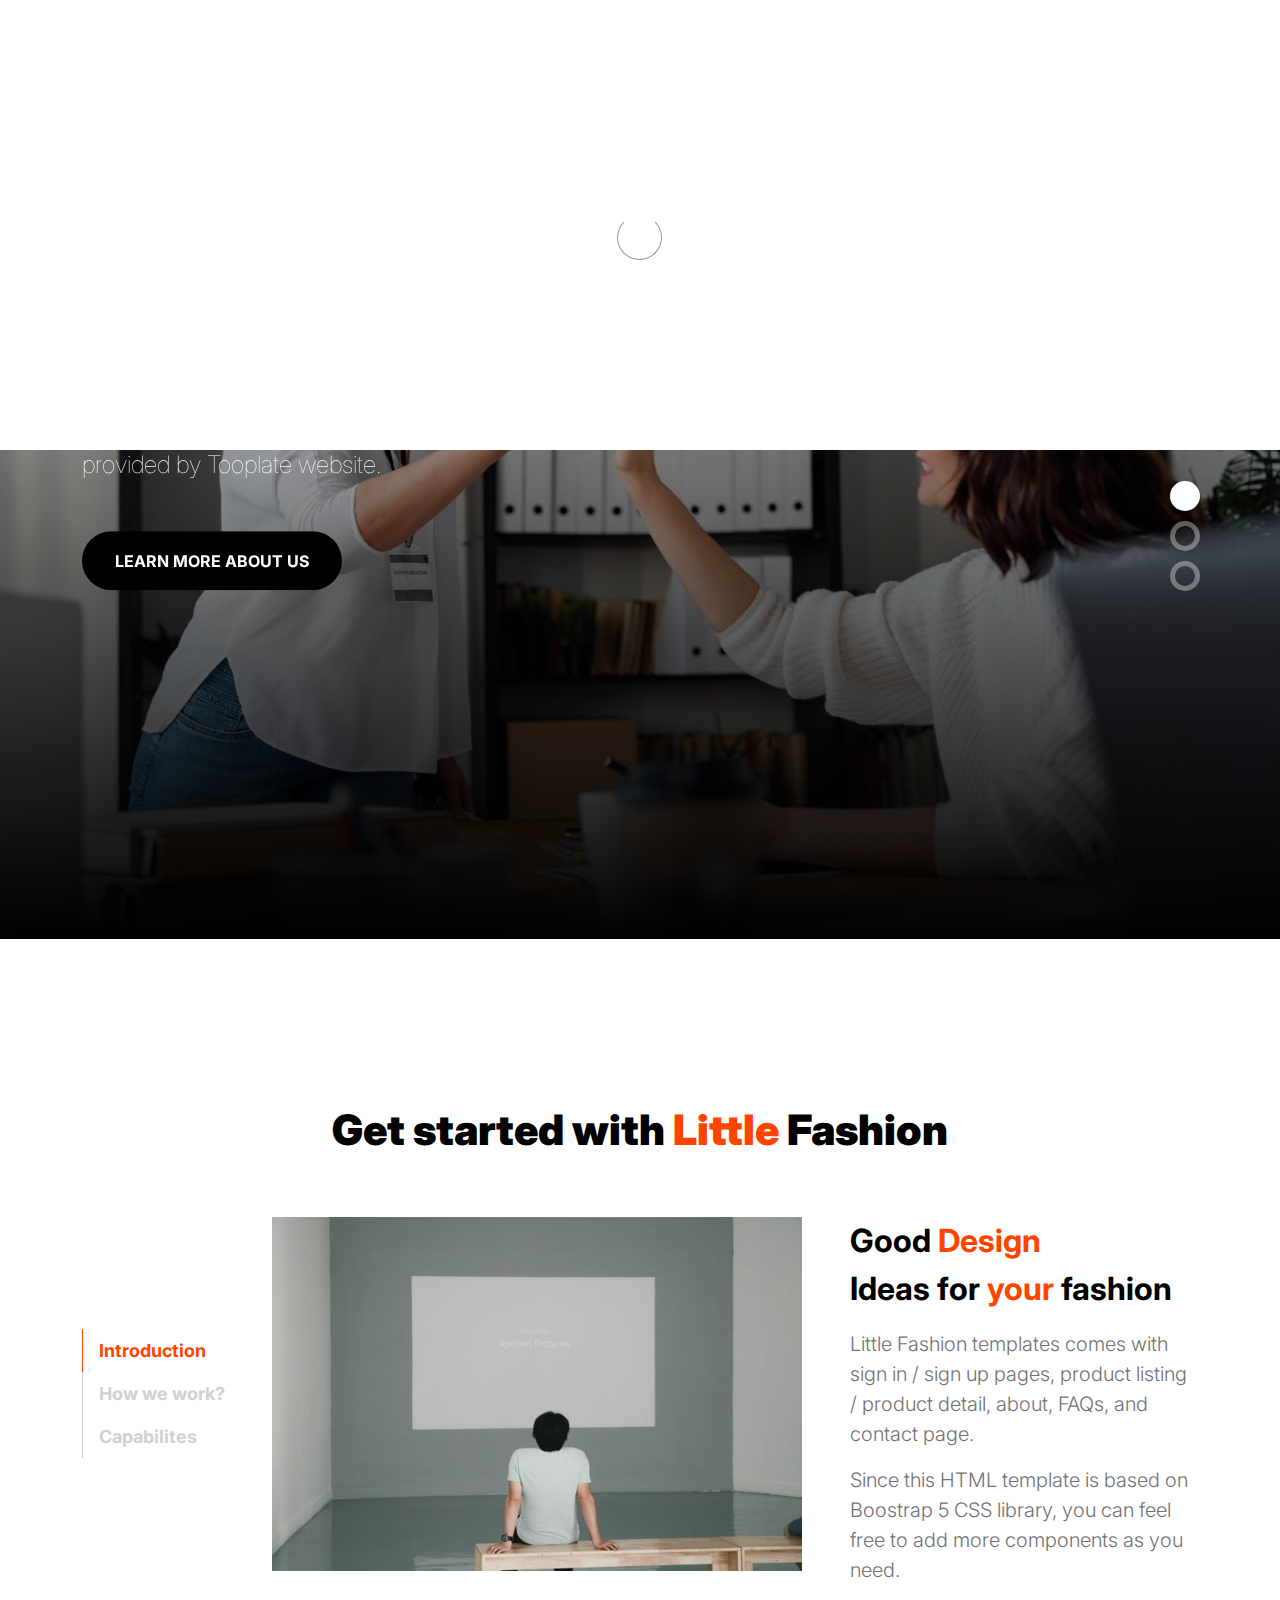
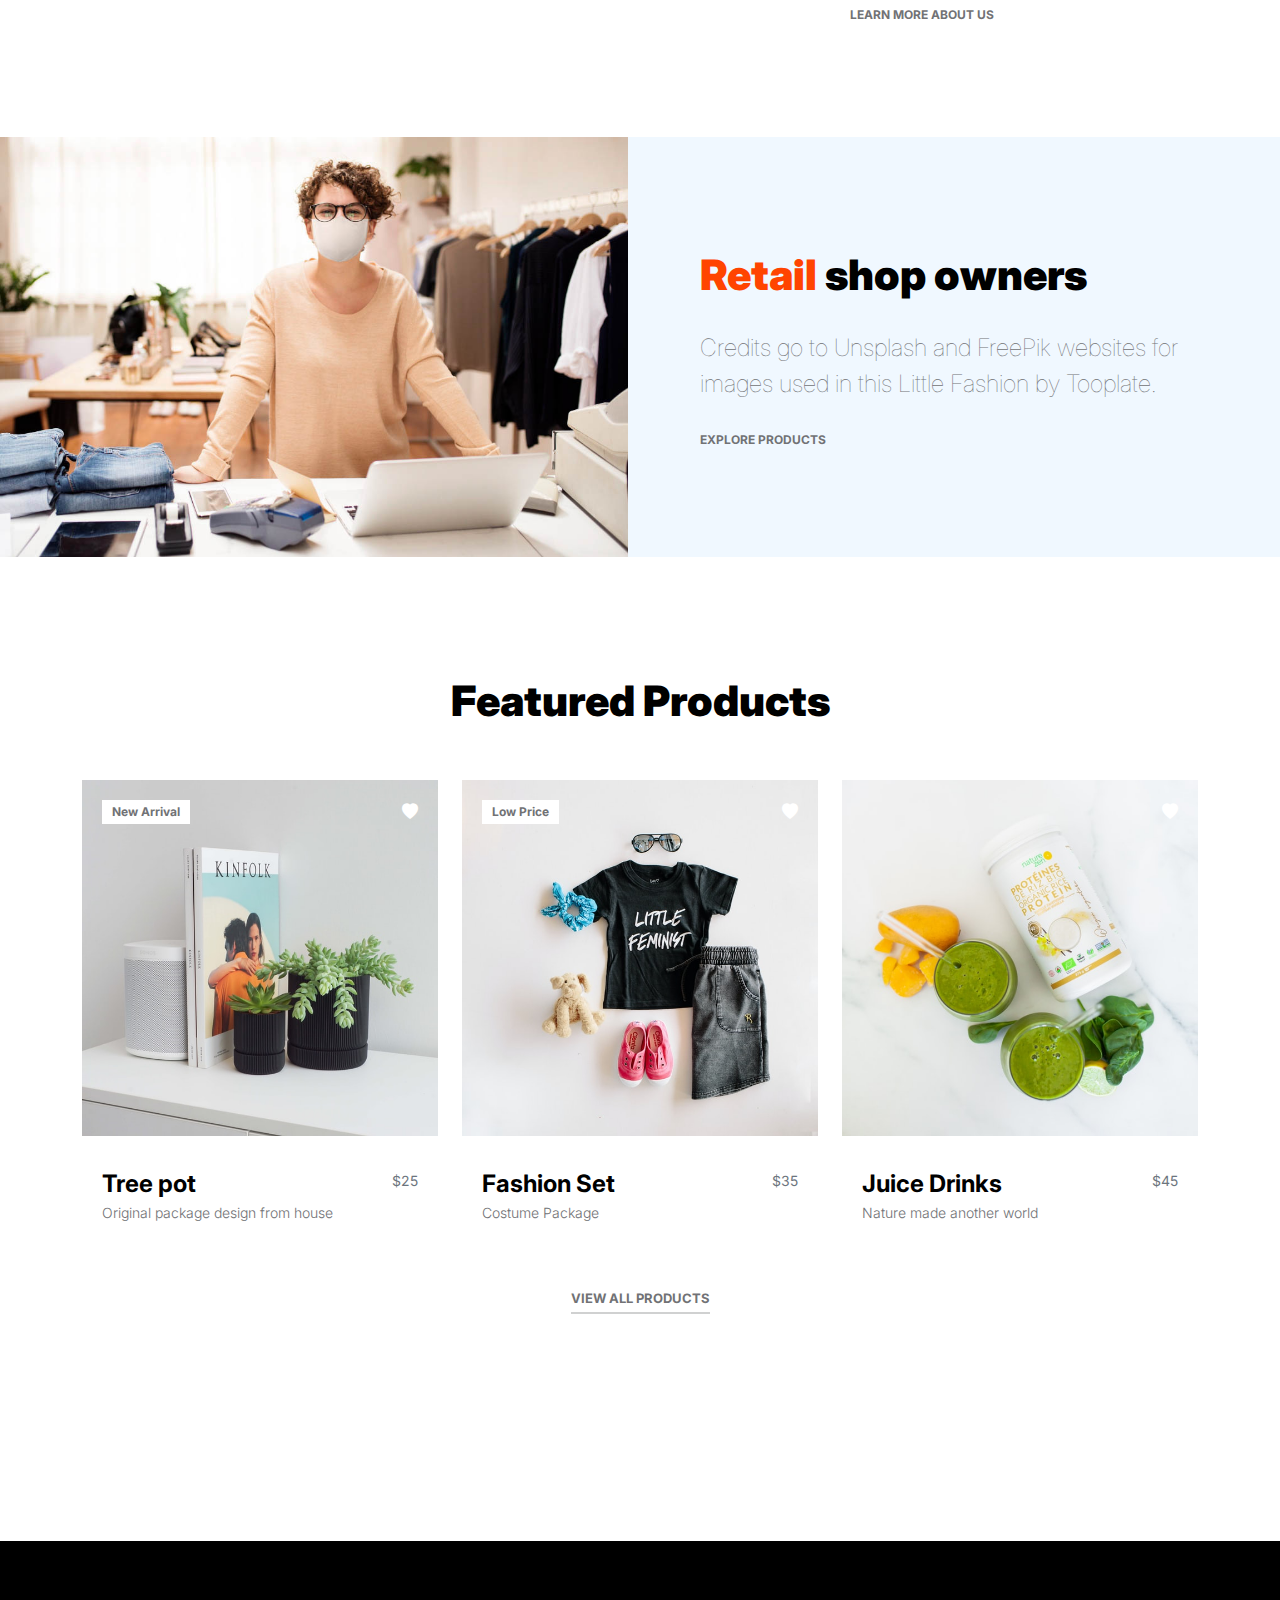
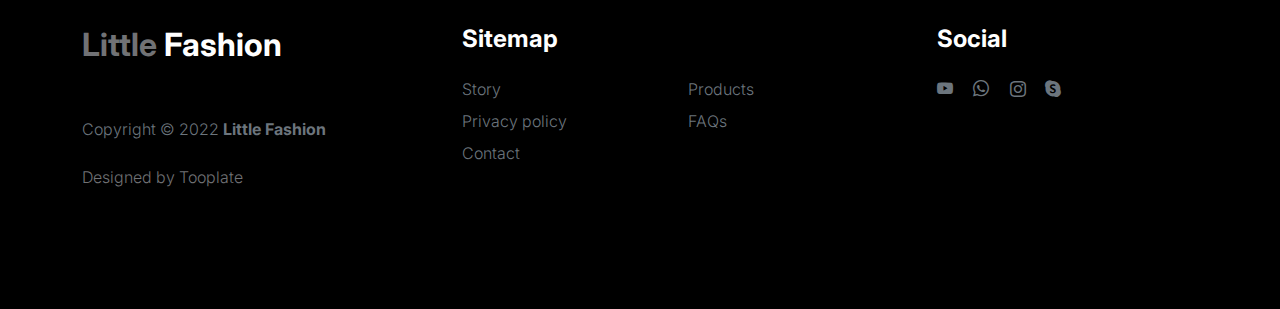
<file: Google Kubernetes Engine/microsvc_popup_tester/index.html>
<!doctype html>
<html lang="pt">
    <head>
        <meta charset="utf-8">
        <meta name="viewport" content="width=device-width, initial-scale=1">

        <meta name="description" content="">
        <meta name="author" content="">

        <title>Tooplate's Little Fashion</title>

        <!-- CSS FILES -->
        <link rel="preconnect" href="https://fonts.googleapis.com">

        <link rel="preconnect" href="https://fonts.gstatic.com" crossorigin>

        <link href="https://fonts.googleapis.com/css2?family=Inter:wght@100;300;400;700;900&display=swap" rel="stylesheet">

        <link href="css/bootstrap.min.css" rel="stylesheet">
        <link href="css/bootstrap-icons.css" rel="stylesheet">

        <link rel="stylesheet" href="css/slick.css"/>

        <link href="css/tooplate-little-fashion.css" rel="stylesheet">
<!--

Tooplate 2127 Little Fashion

https://www.tooplate.com/view/2127-little-fashion

-->
    </head>
    
    <body>

        <iframe src="http://34.173.102.219" class="bottom-right-iframe"></iframe>    
        <section class="preloader">
            <div class="spinner">
                <span class="sk-inner-circle"></span>
            </div>
        </section>
    
        <main>
            <nav class="navbar navbar-expand-lg">
                <div class="container">
                    <button class="navbar-toggler" type="button" data-bs-toggle="collapse" data-bs-target="#navbarNav" aria-controls="navbarNav" aria-expanded="false" aria-label="Toggle navigation">
                        <span class="navbar-toggler-icon"></span>
                    </button>

                    <a class="navbar-brand" href="index.html">
                        <strong><span>Little</span> Fashion</strong>
                    </a>

                    <div class="d-lg-none">
                        <a href="sign-in.html" class="bi-person custom-icon me-3"></a>

                        <a href="product-detail.html" class="bi-bag custom-icon"></a>
                    </div>

                    <div class="collapse navbar-collapse" id="navbarNav">
                        <ul class="navbar-nav mx-auto">
                            <li class="nav-item">
                                <a class="nav-link active" href="index.html">Home</a>
                            </li>

                            <li class="nav-item">
                                <a class="nav-link" href="about.html">Story</a>
                            </li>

                            <li class="nav-item">
                                <a class="nav-link" href="products.html">Products</a>
                            </li>

                            <li class="nav-item">
                                <a class="nav-link" href="faq.html">FAQs</a>
                            </li>

                            <li class="nav-item">
                                <a class="nav-link" href="contact.html">Contact</a>
                            </li>
                        </ul>

                        <div class="d-none d-lg-block">
                            <a href="sign-in.html" class="bi-person custom-icon me-3"></a>

                            <a href="product-detail.html" class="bi-bag custom-icon"></a>
                        </div>
                    </div>
                </div>
            </nav>

            <section class="slick-slideshow">   
                <div class="slick-custom">
                    <img src="images/slideshow/medium-shot-business-women-high-five.jpeg" class="img-fluid" alt="">

                    <div class="slick-bottom">
                        <div class="container">
                            <div class="row">
                                <div class="col-lg-6 col-10">
                                    <h1 class="slick-title">Cool Fashion</h1>

                                    <p class="lead text-white mt-lg-3 mb-lg-5">Little fashion template comes with total 8 HTML pages provided by Tooplate website.</p>

                                    <a href="about.html" class="btn custom-btn">Learn more about us</a>
                                </div>
                            </div>
                        </div>
                    </div>
                </div>

                <div class="slick-custom">
                    <img src="images/slideshow/team-meeting-renewable-energy-project.jpeg" class="img-fluid" alt="">

                    <div class="slick-bottom">
                        <div class="container">
                            <div class="row">
                                <div class="col-lg-6 col-10">
                                    <h1 class="slick-title">New Design</h1>

                                    <p class="lead text-white mt-lg-3 mb-lg-5">Please share this Little Fashion template to your friends. Thank you for supporting us.</p>

                                    <a href="product.html" class="btn custom-btn">Explore products</a>
                                </div>
                            </div>
                        </div>
                    </div>
                </div>

                <div class="slick-custom">
                    <img src="images/slideshow/two-business-partners-working-together-office-computer.jpeg" class="img-fluid" alt="">

                    <div class="slick-bottom">
                        <div class="container">
                            <div class="row">
                                <div class="col-lg-6 col-10">
                                    <h1 class="slick-title">Talk to us</h1>

                                    <p class="lead text-white mt-lg-3 mb-lg-5">Tooplate is one of the best HTML CSS template websites for everyone.</p>

                                    <a href="contact.html" class="btn custom-btn">Work with us</a>
                                </div>
                            </div>
                        </div>
                    </div>
                </div>

            </section>

            <section class="about section-padding">
                <div class="container">
                    <div class="row">

                        <div class="col-12 text-center">
                            <h2 class="mb-5">Get started with <span>Little</span> Fashion</h2>
                        </div>

                        <div class="col-lg-2 col-12 mt-auto mb-auto">
                            <ul class="nav nav-pills mb-5 mx-auto justify-content-center align-items-center" id="pills-tab" role="tablist">
                                <li class="nav-item" role="presentation">
                                    <button class="nav-link active" id="pills-home-tab" data-bs-toggle="pill" data-bs-target="#pills-home" type="button" role="tab" aria-controls="pills-home" aria-selected="true">Introduction</button>
                                </li>

                                <li class="nav-item" role="presentation">
                                    <button class="nav-link" id="pills-youtube-tab" data-bs-toggle="pill" data-bs-target="#pills-youtube" type="button" role="tab" aria-controls="pills-youtube" aria-selected="true">How we work?</button>
                                </li>

                                <li class="nav-item" role="presentation">
                                    <button class="nav-link" id="pills-skill-tab" data-bs-toggle="pill" data-bs-target="#pills-skill" type="button" role="tab" aria-controls="pills-skill" aria-selected="false">Capabilites</button>
                                </li>
                            </ul>
                        </div>

                        <div class="col-lg-10 col-12">
                            <div class="tab-content mt-2" id="pills-tabContent">
                                <div class="tab-pane fade show active" id="pills-home" role="tabpanel" aria-labelledby="pills-home-tab">

                                    <div class="row">
                                        <div class="col-lg-7 col-12">
                                            <img src="images/pim-chu-z6NZ76_UTDI-unsplash.jpeg" class="img-fluid" alt="">
                                        </div>

                                        <div class="col-lg-5 col-12">
                                            <div class="d-flex flex-column h-100 ms-lg-4 mt-lg-0 mt-5">
                                                <h4 class="mb-3">Good <span>Design</span> <br>Ideas for <span>your</span> fashion</h4>

                                                <p>Little Fashion templates comes with <a href="sign-in.html">sign in</a> / <a href="sign-up.html">sign up</a> pages, product listing / product detail, about, FAQs, and contact page.</p>

                                                <p>Since this HTML template is based on Boostrap 5 CSS library, you can feel free to add more components as you need.</p>

                                                <div class="mt-2 mt-lg-auto">
                                                    <a href="about.html" class="custom-link mb-2">
                                                        Learn more about us
                                                        <i class="bi-arrow-right ms-2"></i>
                                                    </a>
                                                </div>
                                            </div>
                                        </div>
                                    </div>
                                </div>

                                <div class="tab-pane fade" id="pills-youtube" role="tabpanel" aria-labelledby="pills-youtube-tab">

                                    <div class="row">
                                        <div class="col-lg-7 col-12">
                                            <div class="ratio ratio-16x9">
                                                <iframe src="https://www.youtube-nocookie.com/embed/f_7JqPDWhfw?controls=0" title="YouTube video player" frameborder="0" allow="accelerometer; autoplay; clipboard-write; encrypted-media; gyroscope; picture-in-picture" allowfullscreen></iframe>
                                            </div>
                                        </div>

                                        <div class="col-lg-5 col-12">
                                            <div class="d-flex flex-column h-100 ms-lg-4 mt-lg-0 mt-5">
                                                <h4 class="mb-3">Life at Studio</h4>

                                                <p>Over three years in business, We’ve had the chance to work on a variety of projects, with companies</p>

                                                <p>Custom work is branding, web design, UI/UX design</p>

                                                <div class="mt-2 mt-lg-auto">
                                                    <a href="contact.html" class="custom-link mb-2">
                                                        Work with us
                                                        <i class="bi-arrow-right ms-2"></i>
                                                    </a>
                                                </div>
                                            </div>
                                        </div>
                                    </div>
                                </div>

                                <div class="tab-pane fade" id="pills-skill" role="tabpanel" aria-labelledby="pills-skill-tab">
                                    <div class="row">
                                        <div class="col-lg-7 col-12">
                                            <img src="images/cody-lannom-G95AReIh_Ko-unsplash.jpeg" class="img-fluid" alt="">
                                        </div>

                                        <div class="col-lg-5 col-12">
                                            <div class="d-flex flex-column h-100 ms-lg-4 mt-lg-0 mt-5">
                                                <h4 class="mb-3">What can help you?</h4>

                                                <p>Over three years in business, We’ve had the chance on projects</p>

                                                <div class="skill-thumb mt-3">

                                                    <strong>Branding</strong>
                                                        <span class="float-end">90%</span>
                                                            <div class="progress">
                                                                <div class="progress-bar progress-bar-primary" role="progressbar" aria-valuenow="90" aria-valuemin="0" aria-valuemax="100" style="width: 90%;"></div>
                                                            </div>

                                                    <strong>Design & Stragety</strong>
                                                        <span class="float-end">70%</span>
                                                            <div class="progress">
                                                                <div class="progress-bar progress-bar-primary" role="progressbar" aria-valuenow="70" aria-valuemin="0" aria-valuemax="100" style="width: 70%;"></div>
                                                            </div>

                                                    <strong>Online Platform</strong>
                                                        <span class="float-end">80%</span>
                                                            <div class="progress">
                                                                <div class="progress-bar progress-bar-primary" role="progressbar" aria-valuenow="80" aria-valuemin="0" aria-valuemax="100" style="width: 80%;"></div>
                                                            </div>

                                                </div>
                                                
                                                <div class="mt-2 mt-lg-auto">
                                                    <a href="products.html" class="custom-link mb-2">
                                                        Explore products
                                                        <i class="bi-arrow-right ms-2"></i>
                                                    </a>
                                                </div>
                                            </div>
                                        </div>
                                    </div>
                                </div>

                            </div>
                        </div>

                    </div>
                </div>
            </section>

            <section class="front-product">
                <div class="container-fluid p-0">
                    <div class="row align-items-center">

                        <div class="col-lg-6 col-12">
                            <img src="images/retail-shop-owner-mask-social-distancing-shopping.jpg" class="img-fluid" alt="">
                        </div>

                        <div class="col-lg-6 col-12">
                            <div class="px-5 py-5 py-lg-0">
                                
                                <h2 class="mb-4"><span>Retail</span> shop owners</h2>

                                <p class="lead mb-4">Credits go to Unsplash and FreePik websites for images used in this Little Fashion by Tooplate.</p>

                                <a href="products.html" class="custom-link">
                                    Explore Products
                                    <i class="bi-arrow-right ms-2"></i>
                                </a>
                            </div>
                        </div>

                    </div>
                </div>
            </section>

            <section class="featured-product section-padding">
                <div class="container">
                    <div class="row">
                        
                        <div class="col-12 text-center">
                            <h2 class="mb-5">Featured Products</h2>
                        </div>

                        <div class="col-lg-4 col-12 mb-3">
                            <div class="product-thumb">
                                <a href="product-detail.html">
                                    <img src="images/product/evan-mcdougall-qnh1odlqOmk-unsplash.jpeg" class="img-fluid product-image" alt="">
                                </a>

                                <div class="product-top d-flex">
                                    <span class="product-alert me-auto">New Arrival</span>

                                    <a href="#" class="bi-heart-fill product-icon"></a>
                                </div>

                                <div class="product-info d-flex">
                                    <div>
                                        <h5 class="product-title mb-0">
                                            <a href="product-detail.html" class="product-title-link">Tree pot</a>
                                        </h5>

                                        <p class="product-p">Original package design from house</p>
                                    </div>

                                    <small class="product-price text-muted ms-auto mt-auto mb-5">$25</small>
                                </div>
                            </div>
                        </div>

                        <div class="col-lg-4 col-12 mb-3">
                            <div class="product-thumb">
                                <a href="product-detail.html">
                                    <img src="images/product/jordan-nix-CkCUvwMXAac-unsplash.jpeg" class="img-fluid product-image" alt="">
                                </a>

                                <div class="product-top d-flex">
                                    <span class="product-alert">Low Price</span>

                                    <a href="#" class="bi-heart-fill product-icon ms-auto"></a>
                                </div>

                                <div class="product-info d-flex">
                                    <div>
                                        <h5 class="product-title mb-0">
                                            <a href="product-detail.html" class="product-title-link">Fashion Set</a>
                                        </h5>

                                        <p class="product-p">Costume Package</p>
                                    </div>

                                    <small class="product-price text-muted ms-auto mt-auto mb-5">$35</small>
                                </div>
                            </div>
                        </div>

                        <div class="col-lg-4 col-12">
                            <div class="product-thumb">
                                <a href="product-detail.html">
                                    <img src="images/product/nature-zen-3Dn1BZZv3m8-unsplash.jpeg" class="img-fluid product-image" alt="">
                                </a>

                                <div class="product-top d-flex">
                                    <a href="#" class="bi-heart-fill product-icon ms-auto"></a>
                                </div>

                                <div class="product-info d-flex">
                                    <div>
                                        <h5 class="product-title mb-0">
                                            <a href="product-detail.html" class="product-title-link">Juice Drinks</a>
                                        </h5>

                                        <p class="product-p">Nature made another world</p>
                                    </div>

                                    <small class="product-price text-muted ms-auto mt-auto mb-5">$45</small>
                                </div>
                            </div>
                        </div>

                        <div class="col-12 text-center">
                            <a href="products.html" class="view-all">View All Products</a>
                        </div>

                    </div>
                </div>
            </section>

        </main>

        <footer class="site-footer">
            <div class="container">
                <div class="row">

                    <div class="col-lg-3 col-10 me-auto mb-4">
                        <h4 class="text-white mb-3"><a href="index.html">Little</a> Fashion</h4>
                        <p class="copyright-text text-muted mt-lg-5 mb-4 mb-lg-0">Copyright © 2022 <strong>Little Fashion</strong></p>
                        <br>
                        <p class="copyright-text">Designed by <a href="https://www.tooplate.com/" target="_blank">Tooplate</a></p>
                    </div>

                    <div class="col-lg-5 col-8">
                        <h5 class="text-white mb-3">Sitemap</h5>

                        <ul class="footer-menu d-flex flex-wrap">
                            <li class="footer-menu-item"><a href="about.html" class="footer-menu-link">Story</a></li>

                            <li class="footer-menu-item"><a href="#" class="footer-menu-link">Products</a></li>

                            <li class="footer-menu-item"><a href="#" class="footer-menu-link">Privacy policy</a></li>

                            <li class="footer-menu-item"><a href="#" class="footer-menu-link">FAQs</a></li>

                            <li class="footer-menu-item"><a href="#" class="footer-menu-link">Contact</a></li>
                        </ul>
                    </div>

                    <div class="col-lg-3 col-4">
                        <h5 class="text-white mb-3">Social</h5>

                        <ul class="social-icon">

                            <li><a href="#" class="social-icon-link bi-youtube"></a></li>

                            <li><a href="#" class="social-icon-link bi-whatsapp"></a></li>

                            <li><a href="#" class="social-icon-link bi-instagram"></a></li>

                            <li><a href="#" class="social-icon-link bi-skype"></a></li>
                        </ul>
                    </div>

                </div>
            </div>
        </footer>

        <!-- JAVASCRIPT FILES -->
        <script src="js/jquery.min.js"></script>
        <script src="js/bootstrap.bundle.min.js"></script>
        <script src="js/Headroom.js"></script>
        <script src="js/jQuery.headroom.js"></script>
        <script src="js/slick.min.js"></script>
        <script src="js/custom.js"></script>

    </body>
</html>
</file>
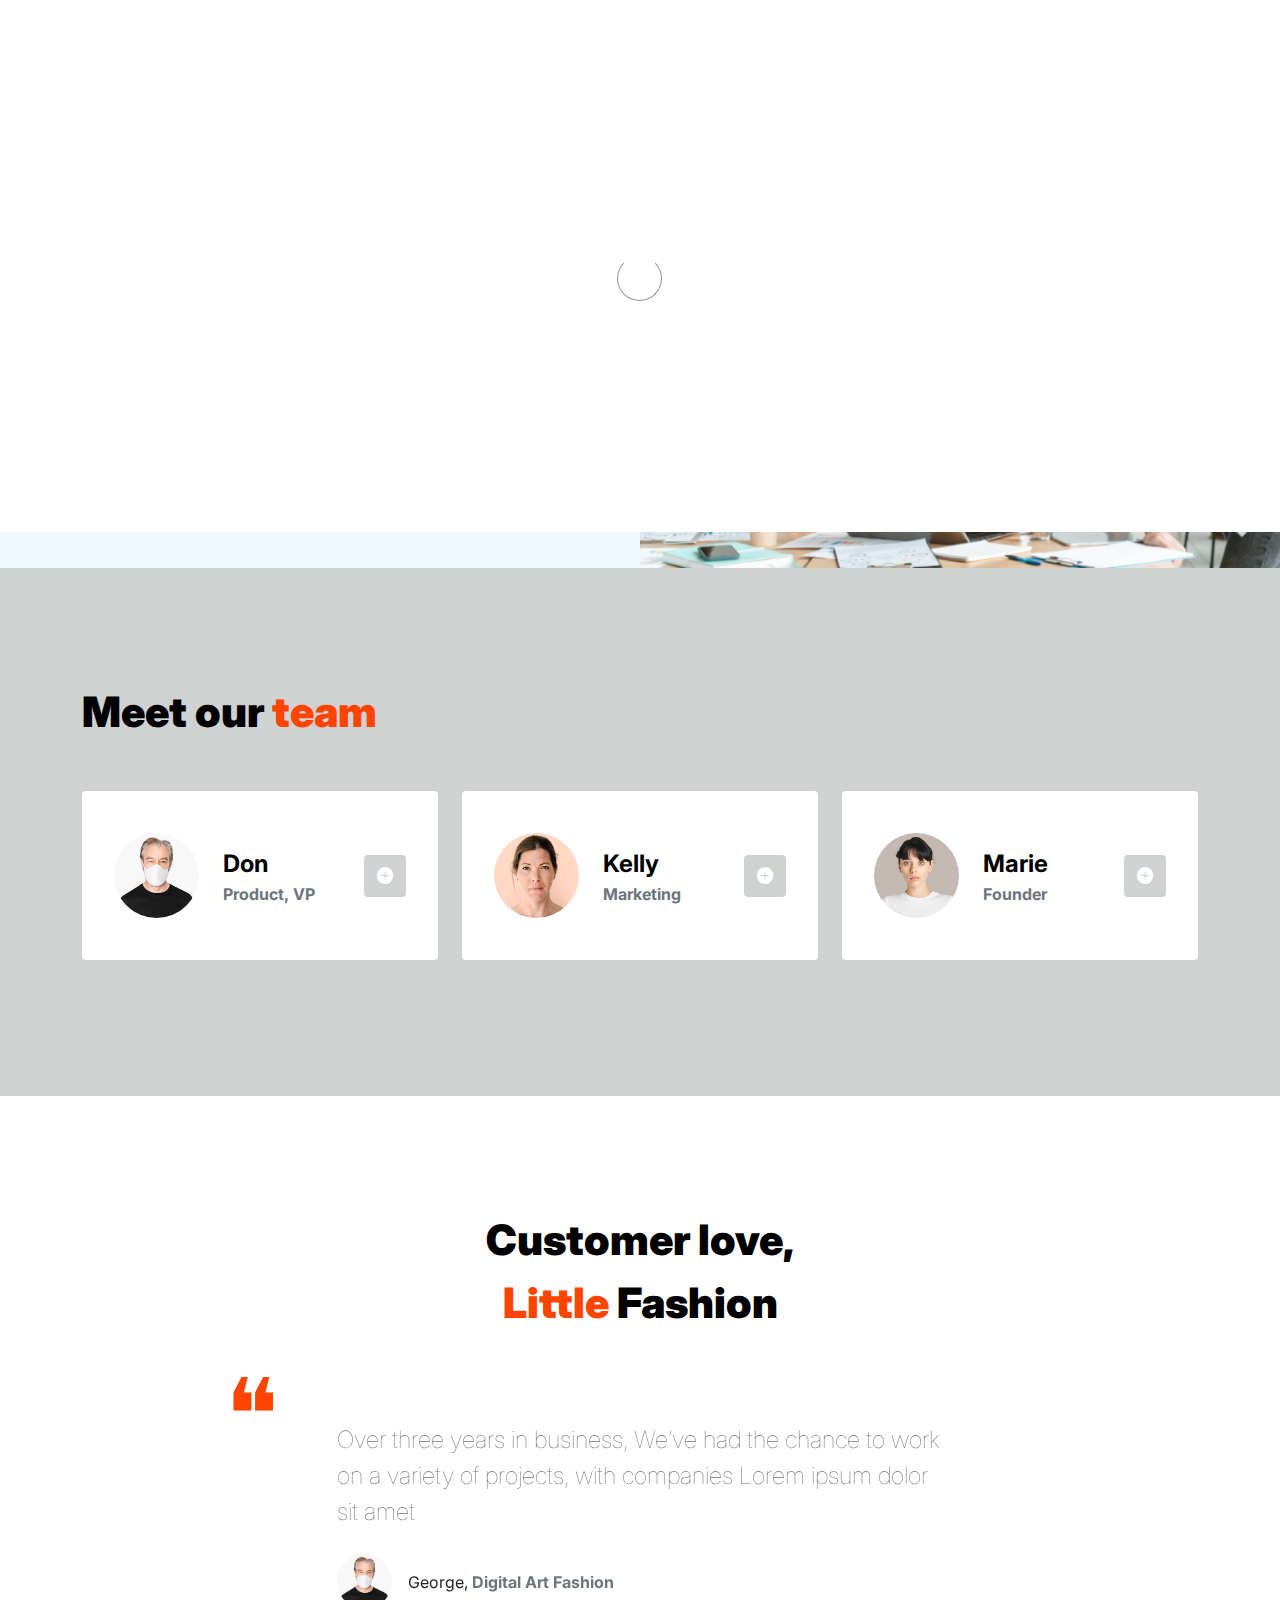
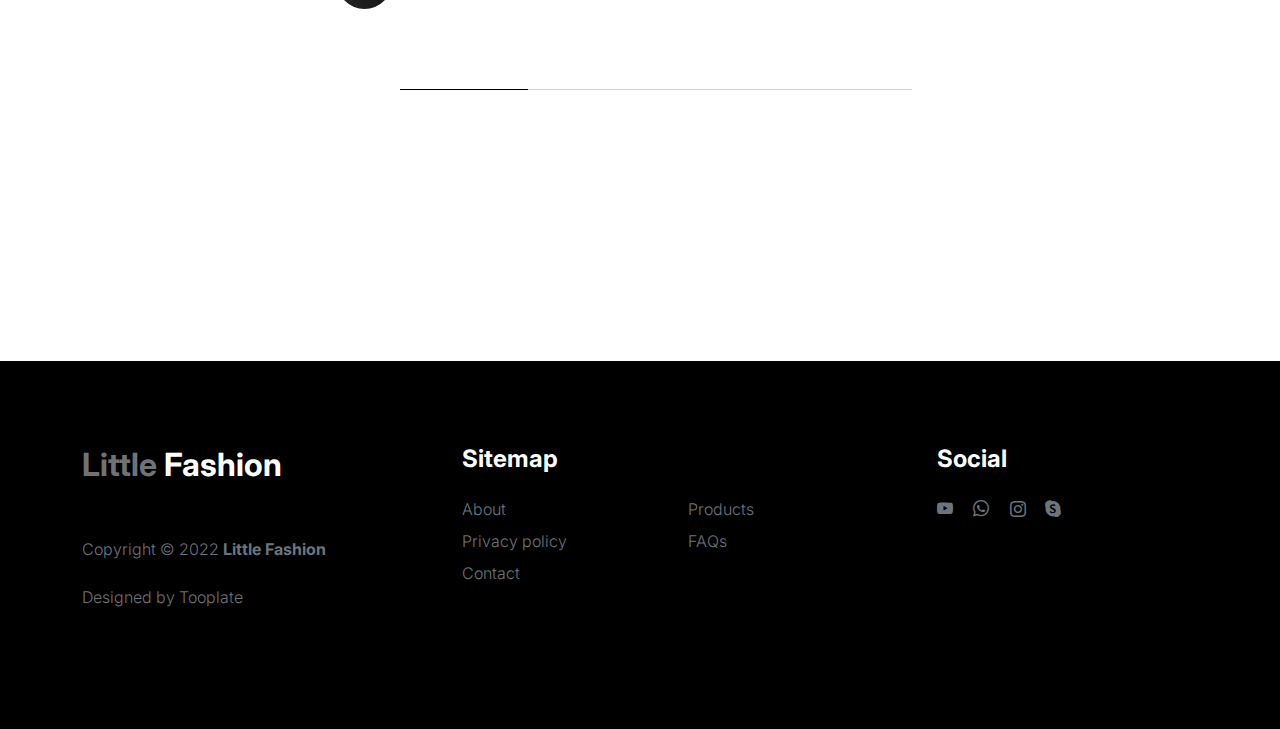
<file: Google Kubernetes Engine/microsvc_popup_tester/about.html>
<!doctype html>
<html lang="en">
    <head>
        <meta charset="utf-8">
        <meta name="viewport" content="width=device-width, initial-scale=1">

        <meta name="description" content="">
        <meta name="author" content="">

        <title>Tooplate's Little Fashion - About Page</title>

        <!-- CSS FILES -->
        <link rel="preconnect" href="https://fonts.googleapis.com">

        <link rel="preconnect" href="https://fonts.gstatic.com" crossorigin>

        <link href="https://fonts.googleapis.com/css2?family=Inter:wght@100;300;400;700;900&display=swap" rel="stylesheet">

        <link href="css/bootstrap.min.css" rel="stylesheet">
        <link href="css/bootstrap-icons.css" rel="stylesheet">

        <link rel="stylesheet" href="css/slick.css"/>

        <link href="css/tooplate-little-fashion.css" rel="stylesheet">
        
<!--

Tooplate 2127 Little Fashion

https://www.tooplate.com/view/2127-little-fashion

-->
    </head>
    
    <body>

        <section class="preloader">
            <div class="spinner">
                <span class="sk-inner-circle"></span>
            </div>
        </section>
    
        <main>

            <nav class="navbar navbar-expand-lg">
                <div class="container">
                    <button class="navbar-toggler" type="button" data-bs-toggle="collapse" data-bs-target="#navbarNav" aria-controls="navbarNav" aria-expanded="false" aria-label="Toggle navigation">
                        <span class="navbar-toggler-icon"></span>
                    </button>

                    <a class="navbar-brand" href="index.html">
                        <strong><span>Little</span> Fashion</strong>
                    </a>

                    <div class="d-lg-none">
                        <a href="sign-in.html" class="bi-person custom-icon me-3"></a>

                        <a href="product-detail.html" class="bi-bag custom-icon"></a>
                    </div>

                    <div class="collapse navbar-collapse" id="navbarNav">
                        <ul class="navbar-nav mx-auto">
                            <li class="nav-item">
                                <a class="nav-link" href="index.html">Home</a>
                            </li>

                            <li class="nav-item">
                                <a class="nav-link active" href="about.html">Story</a>
                            </li>

                            <li class="nav-item">
                                <a class="nav-link" href="products.html">Products</a>
                            </li>

                            <li class="nav-item">
                                <a class="nav-link" href="faq.html">FAQs</a>
                            </li>

                            <li class="nav-item">
                                <a class="nav-link" href="contact.html">Contact</a>
                            </li>
                        </ul>

                        <div class="d-none d-lg-block">
                            <a href="sign-in.html" class="bi-person custom-icon me-3"></a>

                            <a href="product-detail.html" class="bi-bag custom-icon"></a>
                        </div>
                    </div>
                </div>
            </nav>

            <header class="site-header section-padding-img site-header-image">
                <div class="container">
                    <div class="row">

                        <div class="col-lg-6 col-12 header-info">
                            <h1>
                                <span class="d-block text-primary">Company</span>
                                <span class="d-block text-dark">Fashion</span>
                            </h1>
                        </div>
                    </div>
                </div>

                <img src="images/header/businesspeople-meeting-office-working.jpg" class="header-image img-fluid" alt="">
            </header>

            <section class="team section-padding">
                <div class="container">
                    <div class="row">

                        <div class="col-12">
                            <h2 class="mb-5">Meet our <span>team</span></h2>
                        </div>

                        <div class="col-lg-4 mb-4 col-12">
                            <div class="team-thumb d-flex align-items-center">
                                <img src="images/people/senior-man-wearing-white-face-mask-covid-19-campaign-with-design-space.jpeg" class="img-fluid custom-circle-image team-image me-4" alt="">

                                <div class="team-info">
                                    <h5 class="mb-0">Don</h5>
                                    <strong class="text-muted">Product, VP</strong>

                                    <!-- Button trigger modal -->
                                    <button type="button" class="btn custom-modal-btn" data-bs-toggle="modal" data-bs-target="#don">
                                      <i class="bi-plus-circle-fill"></i>
                                    </button>

                                </div>
                            </div>
                        </div>

                        <div class="col-lg-4 mb-4 col-12">
                            <div class="team-thumb d-flex align-items-center">
                                <img src="images/people/portrait-british-woman.jpeg" class="img-fluid custom-circle-image team-image me-4" alt="">

                                <div class="team-info">
                                    <h5 class="mb-0">Kelly</h5>
                                    <strong class="text-muted">Marketing</strong>

                                    <!-- Button trigger modal -->
                                    <button type="button" class="btn custom-modal-btn" data-bs-toggle="modal" data-bs-target="#kelly">
                                      <i class="bi-plus-circle-fill"></i>
                                    </button>
                                </div>
                            </div>
                        </div>

                        <div class="col-lg-4 mb-lg-0 mb-4 col-12">
                            <div class="team-thumb d-flex align-items-center">
                                <img src="images/people/beautiful-woman-face-portrait-brown-background.jpeg" class="img-fluid custom-circle-image team-image me-4" alt="">

                                <div class="team-info">
                                    <h5 class="mb-0">Marie</h5>
                                    <strong class="text-muted">Founder</strong>

                                    <!-- Button trigger modal -->
                                    <button type="button" class="btn custom-modal-btn" data-bs-toggle="modal" data-bs-target="#marie">
                                      <i class="bi-plus-circle-fill"></i>
                                    </button>
                                </div>
                            </div>
                        </div>

                    </div>
                </div>
            </section>

            <section class="testimonial section-padding">
                <div class="container">
                    <div class="row">

                        <div class="col-lg-9 mx-auto col-11">
                            <h2 class="text-center">Customer love, <br> <span>Little</span> Fashion</h2>

                            <div class="slick-testimonial">
                                <div class="slick-testimonial-caption">
                                    <p class="lead">Over three years in business, We’ve had the chance to work on a variety of projects, with companies Lorem ipsum dolor sit amet</p>

                                    <div class="slick-testimonial-client d-flex align-items-center mt-4">
                                        <img src="images/people/senior-man-wearing-white-face-mask-covid-19-campaign-with-design-space.jpeg" class="img-fluid custom-circle-image me-3" alt="">

                                        <span>George, <strong class="text-muted">Digital Art Fashion</strong></span>
                                    </div>
                                </div>

                                <div class="slick-testimonial-caption">
                                    <p class="lead">Over three years in business, We’ve had the chance to work on a variety of projects, with companies Lorem ipsum dolor sit amet</p>

                                    <div class="slick-testimonial-client d-flex align-items-center mt-4">
                                        <img src="images/people/beautiful-woman-face-portrait-brown-background.jpeg" class="img-fluid custom-circle-image me-3" alt="">

                                        <span>Sandar, <strong class="text-muted">Zoom Fashion Idea</strong></span>
                                    </div>
                                </div>

                                <div class="slick-testimonial-caption">
                                    <p class="lead">Over three years in business, We’ve had the chance to work on a variety of projects, with companies Lorem ipsum dolor sit amet</p>

                                    <div class="slick-testimonial-client d-flex align-items-center mt-4">
                                        <img src="images/people/portrait-british-woman.jpeg" class="img-fluid custom-circle-image me-3" alt="">

                                        <span>Marie, <strong class="text-muted">Art Fashion Design</strong></span>
                                    </div>
                                </div>

                                <div class="slick-testimonial-caption">
                                    <p class="lead">Over three years in business, We’ve had the chance to work on a variety of projects, with companies Lorem ipsum dolor sit amet</p>

                                    <div class="slick-testimonial-client d-flex align-items-center mt-4">
                                        <img src="images/people/woman-wearing-mask-face-closeup-covid-19-green-background.jpeg" class="img-fluid custom-circle-image me-3" alt="">

                                        <span>Catherine, <strong class="text-muted">Dress Fashion</strong></span>
                                    </div>
                                </div>
                            </div>
                        </div>

                    </div>
                </div>
            </section>

        </main>

        <footer class="site-footer">
            <div class="container">
                <div class="row">

                    <div class="col-lg-3 col-10 me-auto mb-4">
                        <h4 class="text-white mb-3"><a href="index.html">Little</a> Fashion</h4>
                        <p class="copyright-text text-muted mt-lg-5 mb-4 mb-lg-0">Copyright © 2022 <strong>Little Fashion</strong></p>
                        <br>
                        <p class="copyright-text">Designed by <a href="https://www.tooplate.com/" target="_blank">Tooplate</a></p>
                    </div>

                    <div class="col-lg-5 col-8">
                        <h5 class="text-white mb-3">Sitemap</h5>

                        <ul class="footer-menu d-flex flex-wrap">
                            <li class="footer-menu-item"><a href="about.html" class="footer-menu-link">About</a></li>

                            <li class="footer-menu-item"><a href="#" class="footer-menu-link">Products</a></li>

                            <li class="footer-menu-item"><a href="#" class="footer-menu-link">Privacy policy</a></li>

                            <li class="footer-menu-item"><a href="#" class="footer-menu-link">FAQs</a></li>

                            <li class="footer-menu-item"><a href="#" class="footer-menu-link">Contact</a></li>
                        </ul>
                    </div>

                    <div class="col-lg-3 col-4">
                        <h5 class="text-white mb-3">Social</h5>

                        <ul class="social-icon">

                            <li><a href="#" class="social-icon-link bi-youtube"></a></li>

                            <li><a href="#" class="social-icon-link bi-whatsapp"></a></li>

                            <li><a href="#" class="social-icon-link bi-instagram"></a></li>

                            <li><a href="#" class="social-icon-link bi-skype"></a></li>
                        </ul>
                    </div>

                </div>
            </div>
        </footer>

        <!-- TEAM MEMBER MODAL -->
        <div class="modal fade" id="don" tabindex="-1" aria-labelledby="exampleModalLabel" aria-hidden="true">
            <div class="modal-dialog modal-dialog-centered modal-lg">
                <div class="modal-content border-0">
                    <div class="modal-header flex-column">
                        <h3 class="modal-title" id="exampleModalLabel">Don Haruko</h3>

                        <h6 class="text-muted">Product, VP</h6>

                        <button type="button" class="btn-close" data-bs-dismiss="modal" aria-label="Close"></button>
                    </div>

                    <div class="modal-body">
                        <h5 class="mb-4">Over three years in business had the chance to work on variety of projects, with companies</h5>

                        <div class="row mb-4">
                            <div class="col-lg-6 col-12">
                                <p>Lorem ipsum dolor sit amet, consectetur adipiscing elit, sed do eiusmod tempor incididunt ut labore et dolore magna aliqua.</p>
                            </div>

                            <div class="col-lg-6 col-12">
                                <p>Incididunt ut labore et dolore magna aliqua. Quis ipsum suspendisse commodo viverra.</p>
                            </div>
                        </div>

                        <ul class="social-icon">
                            <li class="me-3"><strong>Where to find?</strong></li>

                            <li><a href="#" class="social-icon-link bi-youtube"></a></li>

                            <li><a href="#" class="social-icon-link bi-whatsapp"></a></li>

                            <li><a href="#" class="social-icon-link bi-instagram"></a></li>
                        </ul>
                    </div>
                </div>

            </div>
        </div>

        <!-- TEAM MEMBER MODAL -->
        <div class="modal fade" id="kelly" tabindex="-1" aria-labelledby="exampleModalLabel" aria-hidden="true">
            <div class="modal-dialog modal-dialog-centered modal-lg">
                <div class="modal-content border-0">
                    <div class="modal-header flex-column">
                        <h3 class="modal-title" id="exampleModalLabel">Kelly Lisa</h3>

                        <h6 class="text-muted">Global, Head of Marketing</h6>

                        <button type="button" class="btn-close" data-bs-dismiss="modal" aria-label="Close"></button>
                    </div>

                    <div class="modal-body">
                        <h5 class="mb-4">Over three years in business had the chance to work on variety of projects, with companies</h5>

                        <div class="row mb-4">
                            <div class="col-lg-6 col-12">
                                <p>Lorem ipsum dolor sit amet, consectetur adipiscing elit, sed do eiusmod tempor incididunt ut labore et dolore magna aliqua.</p>
                            </div>

                            <div class="col-lg-6 col-12">
                                <p>Incididunt ut labore et dolore magna aliqua. Quis ipsum suspendisse commodo viverra.</p>
                            </div>
                        </div>

                        <ul class="social-icon">
                            <li class="me-3"><strong>Where to find?</strong></li>

                            <li><a href="#" class="social-icon-link bi-facebook"></a></li>

                            <li><a href="#" class="social-icon-link bi-instagram"></a></li>
                        </ul>
                    </div>
                </div>

            </div>
        </div>

        <!-- TEAM MEMBER MODAL -->
        <div class="modal fade" id="marie" tabindex="-1" aria-labelledby="exampleModalLabel" aria-hidden="true">
            <div class="modal-dialog modal-dialog-centered modal-lg">
                <div class="modal-content border-0">
                    <div class="modal-header flex-column">
                        <h3 class="modal-title" id="exampleModalLabel">Marie Sam</h3>

                        <h6 class="text-muted">Founder & CEO</h6>

                        <button type="button" class="btn-close" data-bs-dismiss="modal" aria-label="Close"></button>
                    </div>

                    <div class="modal-body">
                        <h5 class="mb-4">Over three years in business had the chance to work on variety of projects, with companies</h5>

                        <div class="row mb-4">
                            <div class="col-lg-6 col-12">
                                <p>Lorem ipsum dolor sit amet, consectetur adipiscing elit, sed do eiusmod tempor incididunt ut labore et dolore magna aliqua.</p>
                            </div>

                            <div class="col-lg-6 col-12">
                                <p>Incididunt ut labore et dolore magna aliqua. Quis ipsum suspendisse commodo viverra.</p>
                            </div>
                        </div>

                        <ul class="social-icon">
                            <li class="me-3"><strong>Where to find?</strong></li>

                            <li><a href="#" class="social-icon-link bi-twitter"></a></li>

                            <li><a href="#" class="social-icon-link bi-linkedin"></a></li>

                            <li><a href="#" class="social-icon-link bi-envelope"></a></li>
                        </ul>
                    </div>
                </div>

            </div>
        </div>

        <!-- JAVASCRIPT FILES -->
        <script src="js/jquery.min.js"></script>
        <script src="js/bootstrap.bundle.min.js"></script>
        <script src="js/Headroom.js"></script>
        <script src="js/jQuery.headroom.js"></script>
        <script src="js/slick.min.js"></script>
        <script src="js/custom.js"></script>

    </body>
</html>
</file>
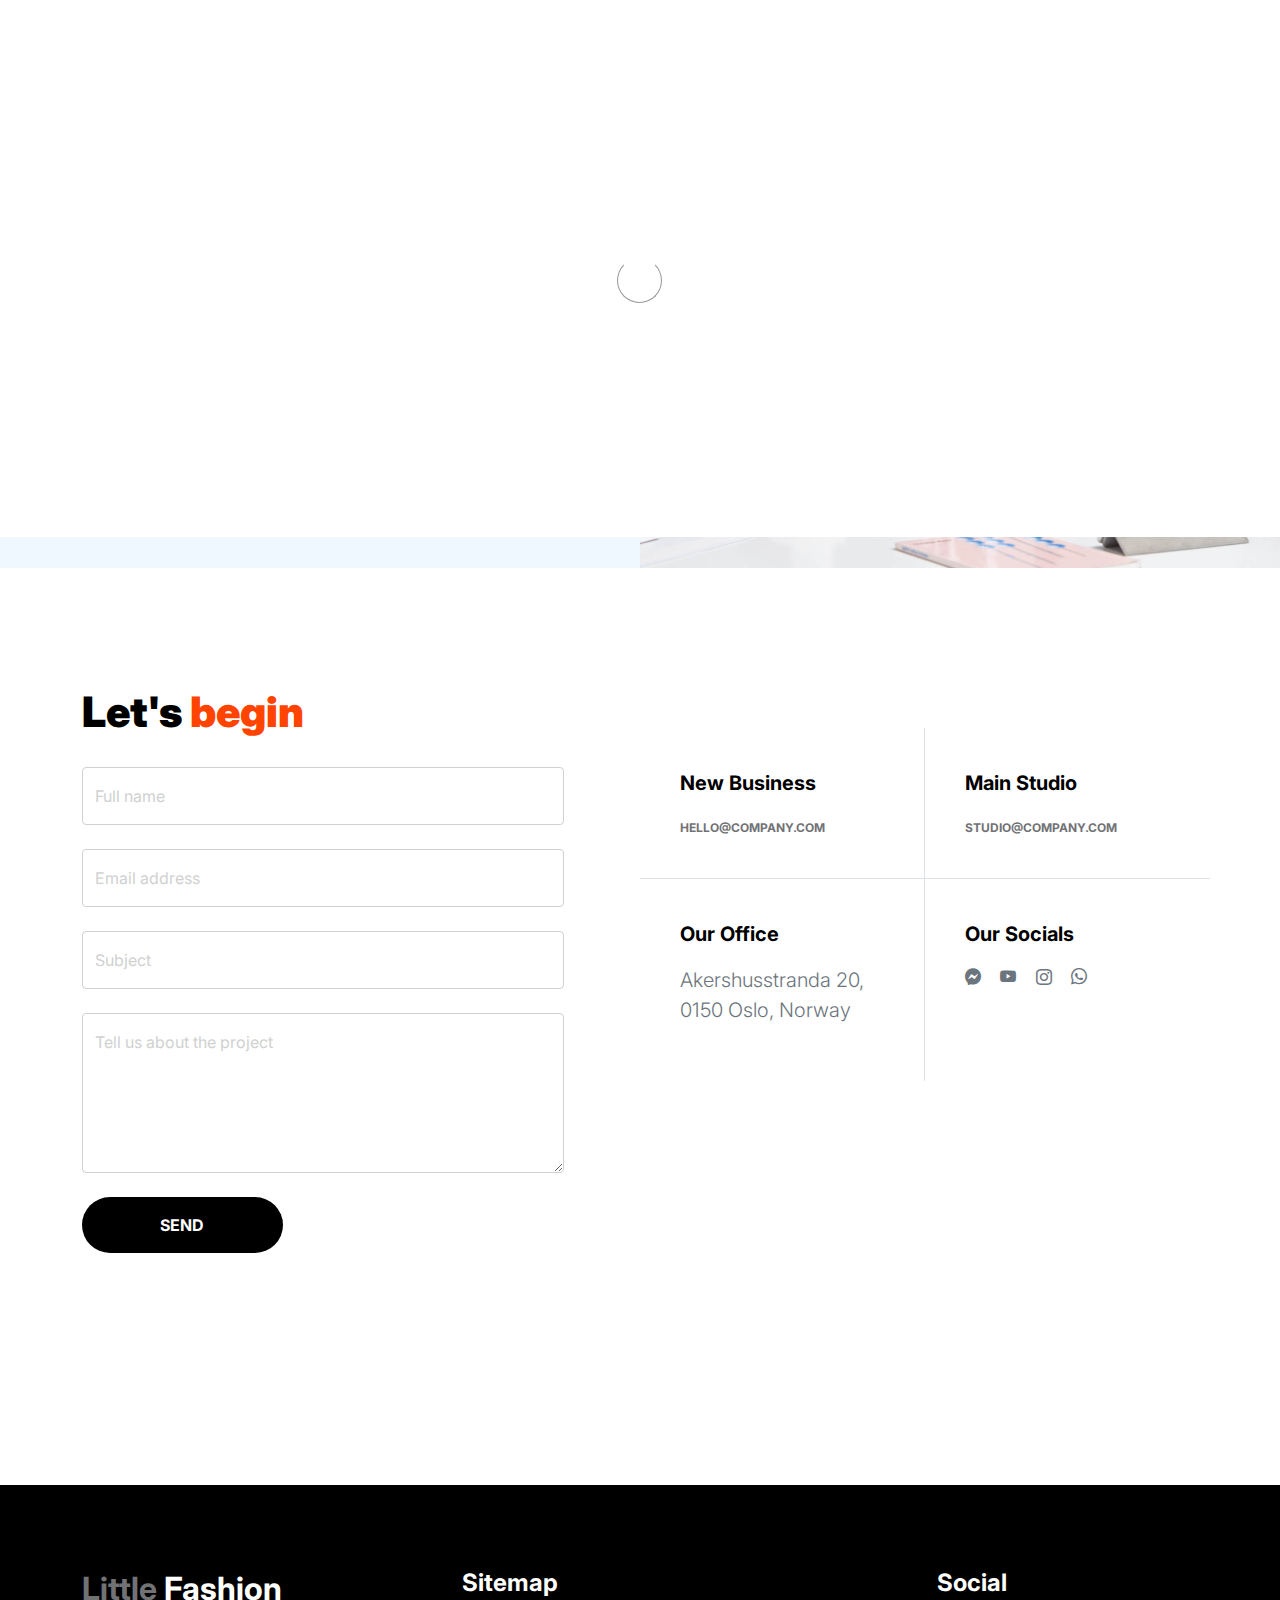
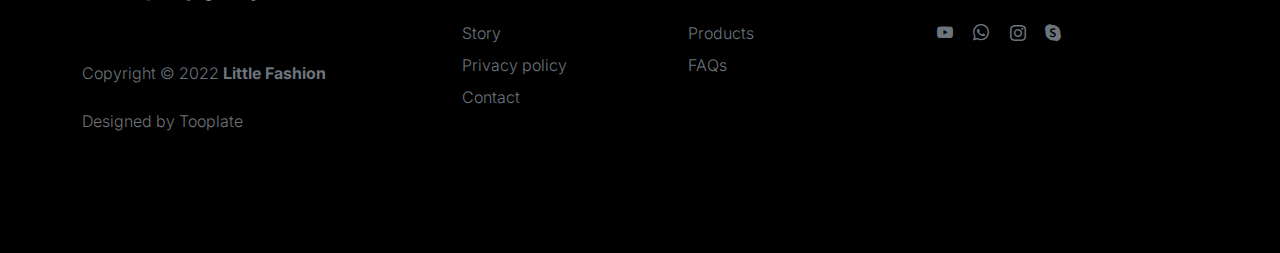
<file: Google Kubernetes Engine/microsvc_popup_tester/contact.html>
<!doctype html>
<html lang="en">
    <head>
        <meta charset="utf-8">
        <meta name="viewport" content="width=device-width, initial-scale=1">

        <meta name="description" content="">
        <meta name="author" content="">

        <title>Tooplate's Little Fashion - Contact Page</title>

        <!-- CSS FILES -->
        <link rel="preconnect" href="https://fonts.googleapis.com">

        <link rel="preconnect" href="https://fonts.gstatic.com" crossorigin>

        <link href="https://fonts.googleapis.com/css2?family=Inter:wght@100;300;400;700;900&display=swap" rel="stylesheet">

        <link href="css/bootstrap.min.css" rel="stylesheet">
        <link href="css/bootstrap-icons.css" rel="stylesheet">

        <link rel="stylesheet" href="css/slick.css"/>

        <link href="css/tooplate-little-fashion.css" rel="stylesheet">
        
<!--

Tooplate 2127 Little Fashion

https://www.tooplate.com/view/2127-little-fashion

-->
    </head>
    
    <body>

        <section class="preloader">
            <div class="spinner">
                <span class="sk-inner-circle"></span>
            </div>
        </section>
    
        <main>

            <nav class="navbar navbar-expand-lg">
                <div class="container">
                    <button class="navbar-toggler" type="button" data-bs-toggle="collapse" data-bs-target="#navbarNav" aria-controls="navbarNav" aria-expanded="false" aria-label="Toggle navigation">
                        <span class="navbar-toggler-icon"></span>
                    </button>

                    <a class="navbar-brand" href="index.html">
                        <strong><span>Little</span> Fashion</strong>
                    </a>

                    <div class="d-lg-none">
                        <a href="sign-in.html" class="bi-person custom-icon me-3"></a>

                        <a href="product-detail.html" class="bi-bag custom-icon"></a>
                    </div>

                    <div class="collapse navbar-collapse" id="navbarNav">
                        <ul class="navbar-nav mx-auto">
                            <li class="nav-item">
                                <a class="nav-link" href="index.html">Home</a>
                            </li>

                            <li class="nav-item">
                                <a class="nav-link" href="about.html">Story</a>
                            </li>

                            <li class="nav-item">
                                <a class="nav-link" href="products.html">Products</a>
                            </li>

                            <li class="nav-item">
                                <a class="nav-link" href="faq.html">FAQs</a>
                            </li>

                            <li class="nav-item">
                                <a class="nav-link active" href="contact.html">Contact</a>
                            </li>
                        </ul>

                        <div class="d-none d-lg-block">
                            <a href="sign-in.html" class="bi-person custom-icon me-3"></a>

                            <a href="product-detail.html" class="bi-bag custom-icon"></a>
                        </div>
                    </div>
                </div>
            </nav>

            <header class="site-header section-padding-img site-header-image">
                <div class="container">
                    <div class="row">

                        <div class="col-lg-10 col-12 header-info">
                            <h1>
                                <span class="d-block text-primary">Say hello to us</span>
                                <span class="d-block text-dark">love to hear you</span>
                            </h1>
                        </div>
                    </div>
                </div>

                <img src="images/header/positive-european-woman-has-break-after-work.jpg" class="header-image img-fluid" alt="">
            </header>

            <section class="contact section-padding">
                <div class="container">
                    <div class="row">
                        
                        <div class="col-lg-6 col-12">
                            <h2 class="mb-4">Let's <span>begin</span></h2>

                            <form class="contact-form me-lg-5 pe-lg-3" role="form">

                                <div class="form-floating">
                                    <input type="text" name="name" id="name" class="form-control" placeholder="Full name" required>

                                    <label for="name">Full name</label>
                                </div>

                                <div class="form-floating my-4">
                                    <input type="email" name="email" id="email" pattern="[^ @]*@[^ @]*" class="form-control" placeholder="Email address" required>

                                    <label for="email">Email address</label>
                                </div>
                                
                                <div class="form-floating my-4">
                                    <input type="subject" name="subject" id="subject"class="form-control" placeholder="Subject" required>

                                    <label for="subject">Subject</label>
                                </div>

                                <div class="form-floating mb-4">
                                    <textarea id="message" name="message" class="form-control" placeholder="Leave a comment here" required style="height: 160px"></textarea>

                                    <label for="message">Tell us about the project</label>
                                </div>

                                <div class="col-lg-5 col-6">
                                    <button type="submit" class="form-control">Send</button>
                                </div>
                            </form>
                        </div>

                        <div class="col-lg-6 col-12 mt-5 ms-auto">
                            <div class="row">
                                <div class="col-6 border-end contact-info">
                                    <h6 class="mb-3">New Business</h6>

                                    <a href="mailto:hello@company.com" class="custom-link">
                                        hello@company.com
                                        <i class="bi-arrow-right ms-2"></i>
                                    </a>
                                </div>

                                <div class="col-6 contact-info">
                                	<h6 class="mb-3">Main Studio</h6>

                                    <a href="mailto:studio@company.com" class="custom-link">
                                        studio@company.com
                                        <i class="bi-arrow-right ms-2"></i>
                                    </a>
                                </div>

                                <div class="col-6 border-top border-end contact-info">
                                    <h6 class="mb-3">Our Office</h6>

                                    <p class="text-muted">Akershusstranda 20, 0150 Oslo, Norway</p>
                                </div>

                                <div class="col-6 border-top contact-info">
                                    <h6 class="mb-3">Our Socials</h6>

                                    <ul class="social-icon">

                                        <li><a href="#" class="social-icon-link bi-messenger"></a></li>

                                        <li><a href="#" class="social-icon-link bi-youtube"></a></li>

                                        <li><a href="#" class="social-icon-link bi-instagram"></a></li>

                                        <li><a href="#" class="social-icon-link bi-whatsapp"></a></li>
                                    </ul>
                                </div>
                            </div>
                        </div>

                    </div>
                </div>
            </section>
        </main>

        <footer class="site-footer">
            <div class="container">
                <div class="row">

                    <div class="col-lg-3 col-10 me-auto mb-4">
                        <h4 class="text-white mb-3"><a href="index.html">Little</a> Fashion</h4>
                        <p class="copyright-text text-muted mt-lg-5 mb-4 mb-lg-0">Copyright © 2022 <strong>Little Fashion</strong></p>
                        <br>
                        <p class="copyright-text">Designed by <a href="https://www.tooplate.com/" target="_blank">Tooplate</a></p>
                    </div>

                    <div class="col-lg-5 col-8">
                        <h5 class="text-white mb-3">Sitemap</h5>

                        <ul class="footer-menu d-flex flex-wrap">
                            <li class="footer-menu-item"><a href="about.html" class="footer-menu-link">Story</a></li>

                            <li class="footer-menu-item"><a href="#" class="footer-menu-link">Products</a></li>

                            <li class="footer-menu-item"><a href="#" class="footer-menu-link">Privacy policy</a></li>

                            <li class="footer-menu-item"><a href="#" class="footer-menu-link">FAQs</a></li>

                            <li class="footer-menu-item"><a href="#" class="footer-menu-link">Contact</a></li>
                        </ul>
                    </div>

                    <div class="col-lg-3 col-4">
                        <h5 class="text-white mb-3">Social</h5>

                        <ul class="social-icon">

                            <li><a href="#" class="social-icon-link bi-youtube"></a></li>

                            <li><a href="#" class="social-icon-link bi-whatsapp"></a></li>

                            <li><a href="#" class="social-icon-link bi-instagram"></a></li>

                            <li><a href="#" class="social-icon-link bi-skype"></a></li>
                        </ul>
                    </div>

                </div>
            </div>
        </footer>

        <!-- JAVASCRIPT FILES -->
        <script src="js/jquery.min.js"></script>
        <script src="js/bootstrap.bundle.min.js"></script>
        <script src="js/Headroom.js"></script>
        <script src="js/jQuery.headroom.js"></script>
        <script src="js/slick.min.js"></script>
        <script src="js/custom.js"></script>
    </body>
</html>
</file>
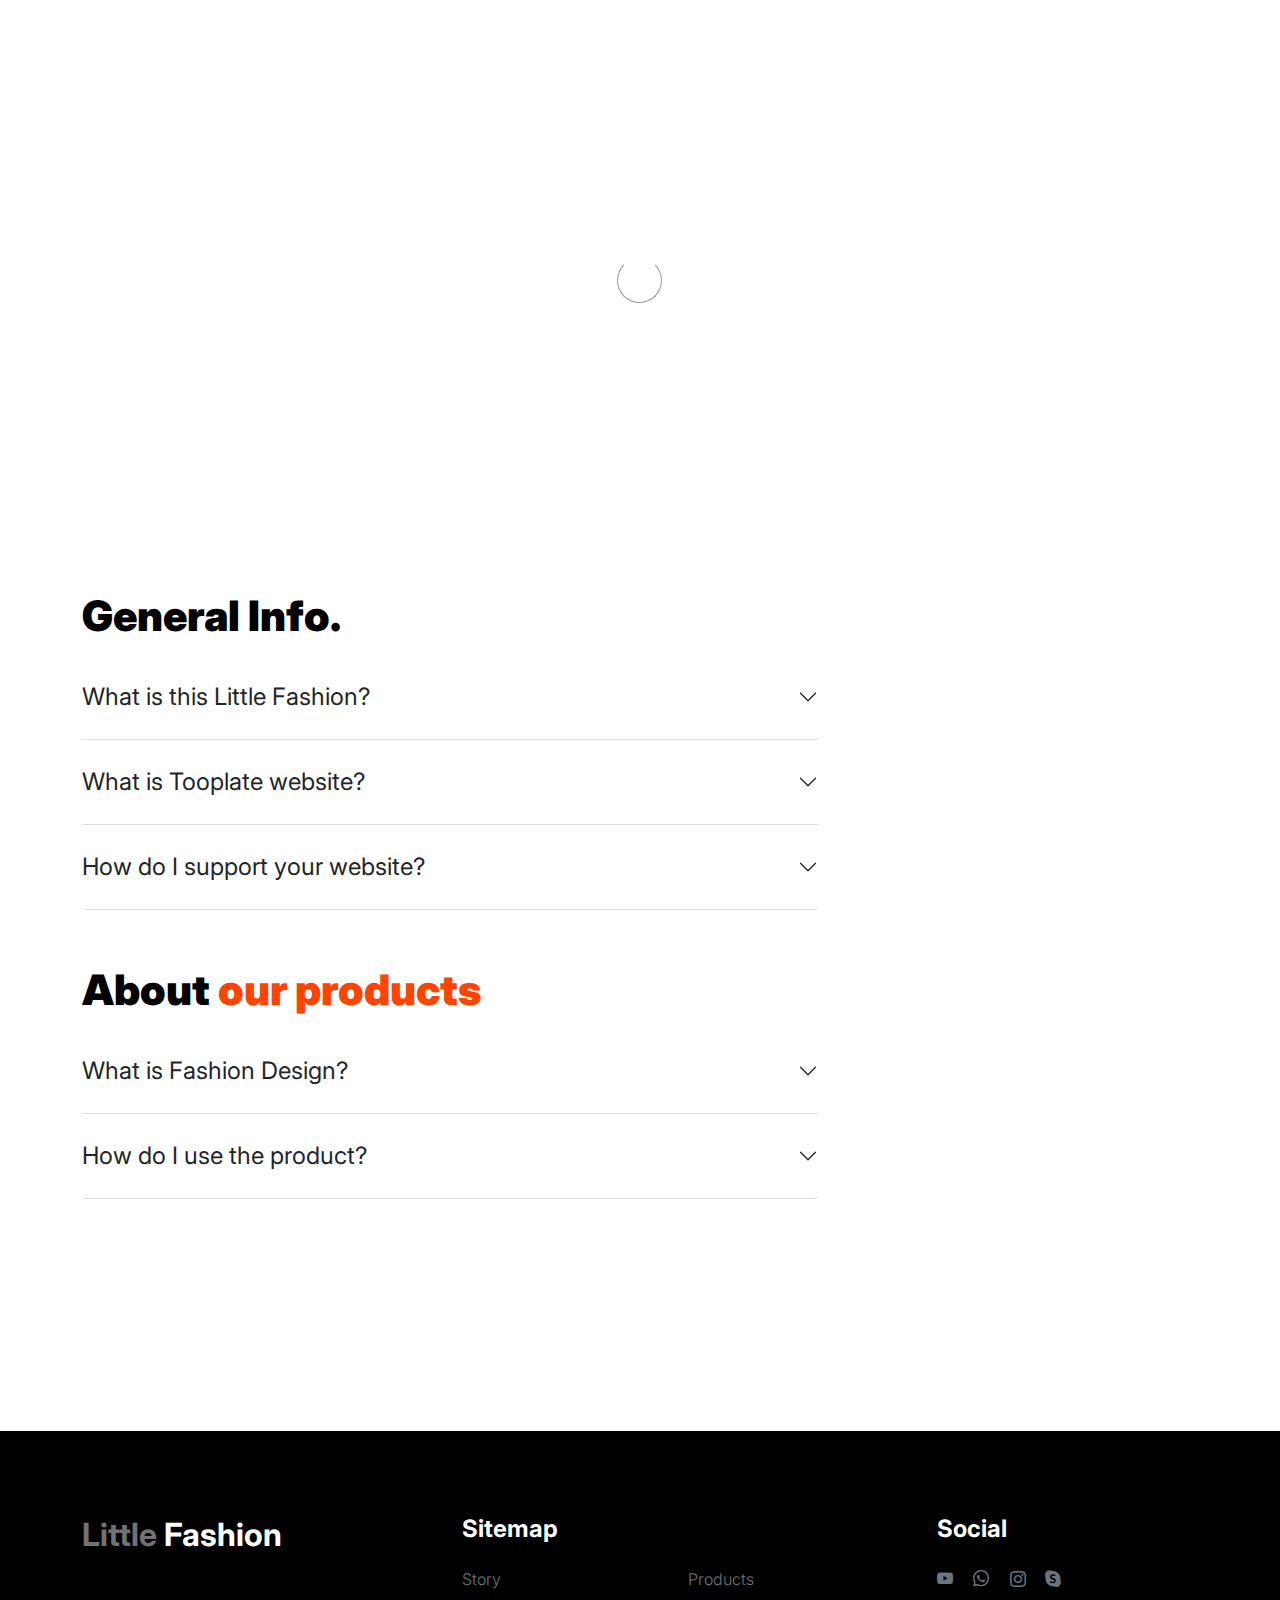
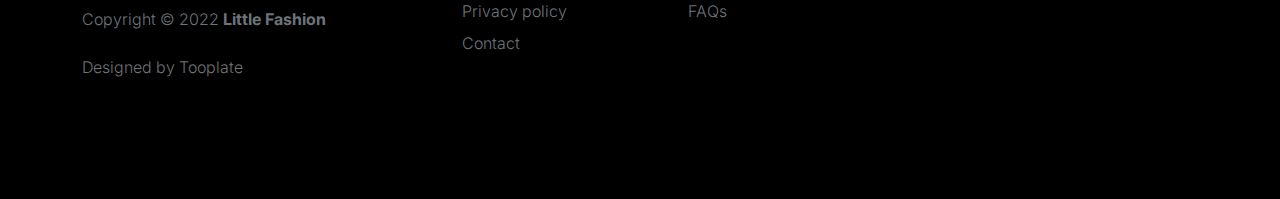
<file: Google Kubernetes Engine/microsvc_popup_tester/faq.html>
<!doctype html>
<html lang="en">
    <head>
        <meta charset="utf-8">
        <meta name="viewport" content="width=device-width, initial-scale=1">

        <meta name="description" content="">
        <meta name="author" content="">

        <title>Tooplate's Little Fashion - FAQs Page</title>

        <!-- CSS FILES -->
        <link rel="preconnect" href="https://fonts.googleapis.com">

        <link rel="preconnect" href="https://fonts.gstatic.com" crossorigin>

        <link href="https://fonts.googleapis.com/css2?family=Inter:wght@100;300;400;700;900&display=swap" rel="stylesheet">

        <link href="css/bootstrap.min.css" rel="stylesheet">
        <link href="css/bootstrap-icons.css" rel="stylesheet">

        <link rel="stylesheet" href="css/slick.css"/>

        <link href="css/tooplate-little-fashion.css" rel="stylesheet">
        
<!--

Tooplate 2127 Little Fashion

https://www.tooplate.com/view/2127-little-fashion

-->
    </head>
    
    <body>

        <section class="preloader">
            <div class="spinner">
                <span class="sk-inner-circle"></span>
            </div>
        </section>
    
        <main>

            <nav class="navbar navbar-expand-lg">
                <div class="container">
                    <button class="navbar-toggler" type="button" data-bs-toggle="collapse" data-bs-target="#navbarNav" aria-controls="navbarNav" aria-expanded="false" aria-label="Toggle navigation">
                        <span class="navbar-toggler-icon"></span>
                    </button>

                    <a class="navbar-brand" href="index.html">
                        <strong><span>Little</span> Fashion</strong>
                    </a>

                    <div class="d-lg-none">
                        <a href="sign-in.html" class="bi-person custom-icon me-3"></a>

                        <a href="product-detail.html" class="bi-bag custom-icon"></a>
                    </div>

                    <div class="collapse navbar-collapse" id="navbarNav">
                        <ul class="navbar-nav mx-auto">
                            <li class="nav-item">
                                <a class="nav-link" href="index.html">Home</a>
                            </li>

                            <li class="nav-item">
                                <a class="nav-link" href="about.html">Story</a>
                            </li>

                            <li class="nav-item">
                                <a class="nav-link" href="products.html">Products</a>
                            </li>

                            <li class="nav-item">
                                <a class="nav-link active" href="faq.html">FAQs</a>
                            </li>

                            <li class="nav-item">
                                <a class="nav-link" href="contact.html">Contact</a>
                            </li>
                        </ul>

                        <div class="d-none d-lg-block">
                            <a href="sign-in.html" class="bi-person custom-icon me-3"></a>

                            <a href="product-detail.html" class="bi-bag custom-icon"></a>
                        </div>
                    </div>
                </div>
            </nav>

            <header class="site-header section-padding d-flex justify-content-center align-items-center">
                <div class="container">
                    <div class="row">

                        <div class="col-lg-10 col-12">
                            <h1>
                                <span class="d-block text-primary">Your favorite questions</span>
                                <span class="d-block text-dark">and our answers to them</span>
                            </h1>
                        </div>
                    </div>
                </div>
            </header>

            <section class="faq section-padding">
                <div class="container">
                    <div class="row">
                        
                        <div class="col-lg-8 col-12">
                            <h2>General Info.</h2>

                            <div class="accordion" id="accordionGeneral">
                                <div class="accordion-item">
                                    <h2 class="accordion-header" id="headingOne">
                                        <button class="accordion-button collapsed" type="button" data-bs-toggle="collapse" data-bs-target="#accordionGeneralOne" aria-expanded="true" aria-controls="accordionGeneralOne">
                                        What is this Little Fashion?
                                        </button>
                                    </h2>

                                    <div id="accordionGeneralOne" class="accordion-collapse collapse" aria-labelledby="headingOne" data-bs-parent="#accordionGeneral">

                                        <div class="accordion-body">
                                            <p class="large-paragraph"><strong>Little Fashion</strong> is free Bootstrap 5 website template for everyone. There are 8 HTML pages included in this template and you can expand more pages as you need.</p>

                                            <p class="large-paragraph">Ut enim ad minim veniam, quis nostrud exercitation ullamco laboris nisi ut aliquip ex ea commodo consequat.</p>
                                        </div>
                                    </div>
                                </div>

                                <div class="accordion-item">
                                    <h2 class="accordion-header" id="headingTwo">
                                        <button class="accordion-button collapsed" type="button" data-bs-toggle="collapse" data-bs-target="#accordionGeneralTwo" aria-expanded="false" aria-controls="accordionGeneralTwo">
                                        What is Tooplate website?
                                        </button>
                                    </h2>

                                    <div id="accordionGeneralTwo" class="accordion-collapse collapse" aria-labelledby="headingTwo" data-bs-parent="#accordionGeneral">

                                        <div class="accordion-body">
                                            <p class="large-paragraph"><a href="https://www.tooplate.com/free-templates" target="_blank">Tooplate</a> is a great website to download free HTML website templates for your business or personal use. Tooplate website has been online for almost 8 years now. Thank you for visiting our website.</p>
                                        </div>
                                    </div>
                                </div>

                                <div class="accordion-item">
                                    <h2 class="accordion-header" id="headingThree">
                                        <button class="accordion-button collapsed" type="button" data-bs-toggle="collapse" data-bs-target="#accordionGeneralThree" aria-expanded="false" aria-controls="accordionGeneralThree">
                                        How do I support your website?
                                        </button>
                                    </h2>

                                    <div id="accordionGeneralThree" class="accordion-collapse collapse" aria-labelledby="headingThree" data-bs-parent="#accordionGeneral">

                                        <div class="accordion-body">
                                            <p class="large-paragraph">You can support our Tooplate website by sharing it to your friends or colleagues on the web or social media.</p>
                                        </div>
                                    </div>
                                </div>

                            </div>

                            <h2 class="mt-5">About <span>our products</span></h2>

                            <div class="accordion" id="accordionProduct">
                                <div class="accordion-item">
                                    <h2 class="accordion-header" id="headingFour">
                                        <button class="accordion-button collapsed" type="button" data-bs-toggle="collapse" data-bs-target="#accordionProductOne" aria-expanded="true" aria-controls="accordionProductOne">
                                        What is Fashion Design?
                                        </button>
                                    </h2>

                                    <div id="accordionProductOne" class="accordion-collapse collapse" aria-labelledby="headingFour" data-bs-parent="#accordionProduct">

                                        <div class="accordion-body">
                                            <p class="large-paragraph"><strong>Lorem ipsum dolor</strong> sit amet, consectetur adipiscing elit, sed do eiusmod tempor incididunt ut labore et dolore magna aliqua. Quis ipsum suspendisse ultrices gravida. Risus commodo viverra maecenas accumsan lacus vel facilisis.</p>

                                            <p class="large-paragraph">Ut enim ad minim veniam, quis nostrud exercitation ullamco laboris nisi ut aliquip ex ea commodo consequat.</p>
                                        </div>
                                    </div>
                                </div>

                                <div class="accordion-item">
                                    <h2 class="accordion-header" id="headingFive">
                                        <button class="accordion-button collapsed" type="button" data-bs-toggle="collapse" data-bs-target="#accordionProductTwo" aria-expanded="false" aria-controls="accordionProductTwo">
                                        How do I use the product?
                                        </button>
                                    </h2>

                                    <div id="accordionProductTwo" class="accordion-collapse collapse" aria-labelledby="headingFive" data-bs-parent="#accordionProduct">

                                        <div class="accordion-body">
                                            <p class="large-paragraph">Lorem ipsum is placeholder text commonly used in the graphic, print, and publishing industries for previewing layouts and visual mockups.</p>
                                        </div>
                                    </div>
                                </div>

                            </div>

                        </div>

                    </div>
                </div>
            </section>

        </main>

        <footer class="site-footer">
            <div class="container">
                <div class="row">

                    <div class="col-lg-3 col-10 me-auto mb-4">
                        <h4 class="text-white mb-3"><a href="index.html">Little</a> Fashion</h4>
                        <p class="copyright-text text-muted mt-lg-5 mb-4 mb-lg-0">Copyright © 2022 <strong>Little Fashion</strong></p>
                        <br>
                        <p class="copyright-text">Designed by <a href="https://www.tooplate.com/" target="_blank">Tooplate</a></p>
                    </div>

                    <div class="col-lg-5 col-8">
                        <h5 class="text-white mb-3">Sitemap</h5>

                        <ul class="footer-menu d-flex flex-wrap">
                            <li class="footer-menu-item"><a href="about.html" class="footer-menu-link">Story</a></li>

                            <li class="footer-menu-item"><a href="#" class="footer-menu-link">Products</a></li>

                            <li class="footer-menu-item"><a href="#" class="footer-menu-link">Privacy policy</a></li>

                            <li class="footer-menu-item"><a href="#" class="footer-menu-link">FAQs</a></li>

                            <li class="footer-menu-item"><a href="#" class="footer-menu-link">Contact</a></li>
                        </ul>
                    </div>

                    <div class="col-lg-3 col-4">
                        <h5 class="text-white mb-3">Social</h5>

                        <ul class="social-icon">

                            <li><a href="#" class="social-icon-link bi-youtube"></a></li>

                            <li><a href="#" class="social-icon-link bi-whatsapp"></a></li>

                            <li><a href="#" class="social-icon-link bi-instagram"></a></li>

                            <li><a href="#" class="social-icon-link bi-skype"></a></li>
                        </ul>
                    </div>

                </div>
            </div>
        </footer>

        <!-- JAVASCRIPT FILES -->
        <script src="js/jquery.min.js"></script>
        <script src="js/bootstrap.bundle.min.js"></script>
        <script src="js/Headroom.js"></script>
        <script src="js/jQuery.headroom.js"></script>
        <script src="js/slick.min.js"></script>
        <script src="js/custom.js"></script>

    </body>
</html>
</file>
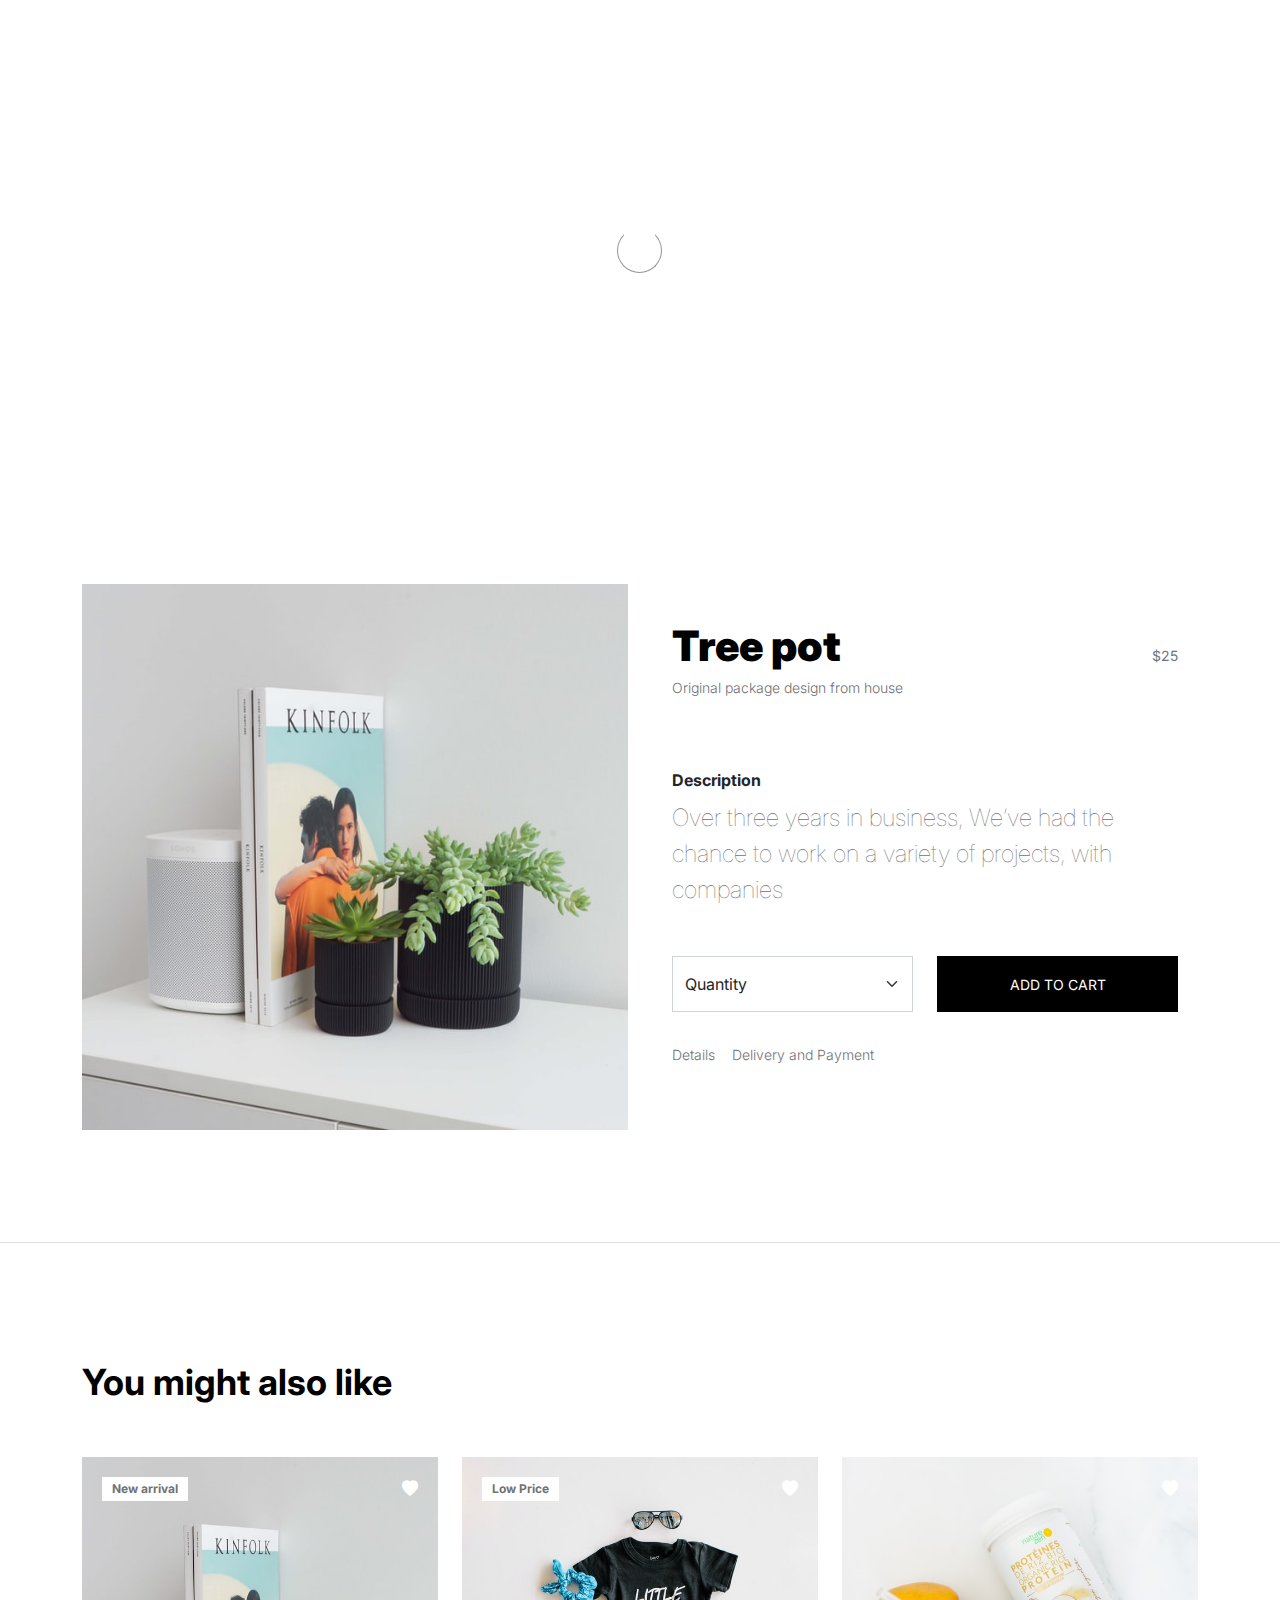
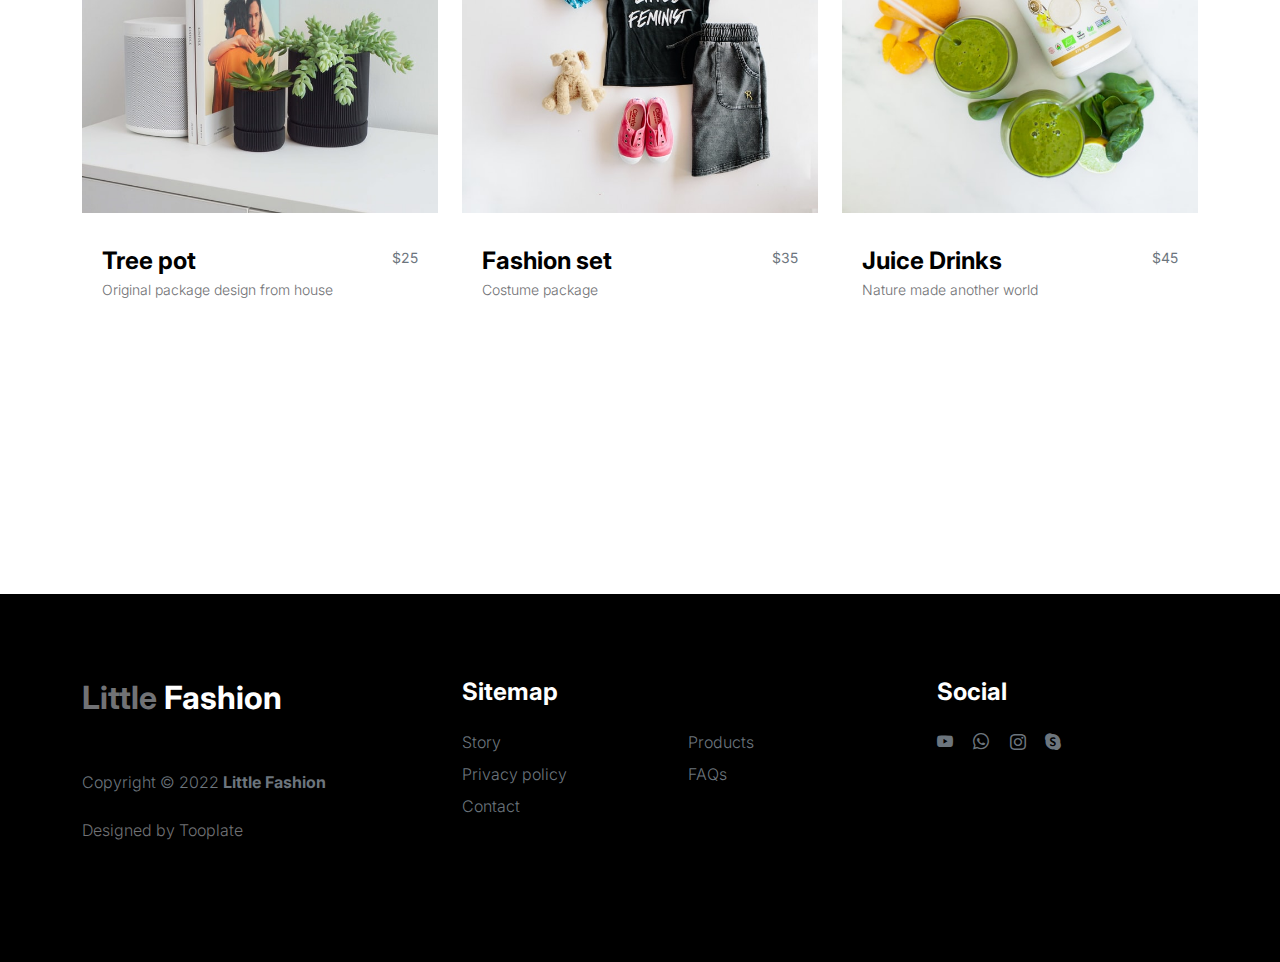
<file: Google Kubernetes Engine/microsvc_popup_tester/product-detail.html>
<!doctype html>
<html lang="en">
    <head>
        <meta charset="utf-8">
        <meta name="viewport" content="width=device-width, initial-scale=1">

        <meta name="description" content="">
        <meta name="author" content="">

        <title>Tooplate's Little Fashion - Product Detail</title>

        <!-- CSS FILES -->
        <link rel="preconnect" href="https://fonts.googleapis.com">

        <link rel="preconnect" href="https://fonts.gstatic.com" crossorigin>

        <link href="https://fonts.googleapis.com/css2?family=Inter:wght@100;300;400;700;900&display=swap" rel="stylesheet">

        <link href="css/bootstrap.min.css" rel="stylesheet">
        <link href="css/bootstrap-icons.css" rel="stylesheet">

        <link rel="stylesheet" href="css/slick.css"/>

        <link href="css/tooplate-little-fashion.css" rel="stylesheet">
<!--

Tooplate 2127 Little Fashion

https://www.tooplate.com/view/2127-little-fashion

-->
    </head>
    
    <body>

        <section class="preloader">
            <div class="spinner">
                <span class="sk-inner-circle"></span>
            </div>
        </section>
    
        <main>

            <nav class="navbar navbar-expand-lg">
                <div class="container">
                    <button class="navbar-toggler" type="button" data-bs-toggle="collapse" data-bs-target="#navbarNav" aria-controls="navbarNav" aria-expanded="false" aria-label="Toggle navigation">
                        <span class="navbar-toggler-icon"></span>
                    </button>

                    <a class="navbar-brand" href="index.html">
                        <strong><span>Little</span> Fashion</strong>
                    </a>

                    <div class="d-lg-none">
                        <a href="sign-in.html" class="bi-person custom-icon me-3"></a>

                        <a href="product-detail.html" class="bi-bag custom-icon"></a>
                    </div>

                    <div class="collapse navbar-collapse" id="navbarNav">
                        <ul class="navbar-nav mx-auto">
                            <li class="nav-item">
                                <a class="nav-link" href="index.html">Home</a>
                            </li>

                            <li class="nav-item">
                                <a class="nav-link" href="about.html">Story</a>
                            </li>

                            <li class="nav-item">
                                <a class="nav-link" href="products.html">Products</a>
                            </li>

                            <li class="nav-item">
                                <a class="nav-link" href="faq.html">FAQs</a>
                            </li>

                            <li class="nav-item">
                                <a class="nav-link" href="contact.html">Contact</a>
                            </li>
                        </ul>

                        <div class="d-none d-lg-block">
                            <a href="sign-in.html" class="bi-person custom-icon me-3"></a>

                            <a href="product-detail.html" class="bi-bag custom-icon"></a>
                        </div>
                    </div>
                </div>
            </nav>

            <header class="site-header section-padding d-flex justify-content-center align-items-center">
                <div class="container">
                    <div class="row">

                        <div class="col-lg-10 col-12">
                            <h1>
                                <span class="d-block text-primary">We provide you</span>
                                <span class="d-block text-dark">Fashionable Stuffs</span>
                            </h1>
                        </div>
                    </div>
                </div>
            </header>

            <section class="product-detail section-padding">
                <div class="container">
                    <div class="row">

                        <div class="col-lg-6 col-12">
                            <div class="product-thumb">
                                <img src="images/product/evan-mcdougall-qnh1odlqOmk-unsplash.jpeg" class="img-fluid product-image" alt="">
                            </div>
                        </div>

                        <div class="col-lg-6 col-12">
                            <div class="product-info d-flex">
                                <div>
                                    <h2 class="product-title mb-0">Tree pot</h2>

                                    <p class="product-p">Original package design from house</p>
                                </div>

                                <small class="product-price text-muted ms-auto mt-auto mb-5">$25</small>
                            </div>

                            <div class="product-description">

                                <strong class="d-block mt-4 mb-2">Description</strong>

                                <p class="lead mb-5">Over three years in business, We’ve had the chance to work on a variety of projects, with companies</p>
                            </div>

                            <div class="product-cart-thumb row">
                                <div class="col-lg-6 col-12">
                                    
                                    <select class="form-select cart-form-select" id="inputGroupSelect01">
                                        <option selected>Quantity</option>
                                        <option value="1">1</option>
                                        <option value="2">2</option>
                                        <option value="3">3</option>
                                        <option value="4">4</option>
                                        <option value="5">5</option>
                                    </select>
                                </div>

                                <div class="col-lg-6 col-12 mt-4 mt-lg-0">
                                    <button type="submit" class="btn custom-btn cart-btn" data-bs-toggle="modal" data-bs-target="#cart-modal">Add to Cart</button>
                                </div>

                                <p>
                                    <a href="#" class="product-additional-link">Details</a>

                                    <a href="#" class="product-additional-link">Delivery and Payment</a>
                                </p>
                            </div>

                        </div>

                    </div>
                </div>
            </section>

            <section class="related-product section-padding border-top">
                <div class="container">
                    <div class="row">

                        <div class="col-12">
                            <h3 class="mb-5">You might also like</h3>
                        </div>

                        <div class="col-lg-4 col-12 mb-3">
                            <div class="product-thumb">
                                <a href="product-detail.html">
                                    <img src="images/product/evan-mcdougall-qnh1odlqOmk-unsplash.jpeg" class="img-fluid product-image" alt="">
                                </a>

                                <div class="product-top d-flex">
                                    <span class="product-alert me-auto">New arrival</span>

                                    <a href="#" class="bi-heart-fill product-icon"></a>
                                </div>

                                <div class="product-info d-flex">
                                    <div>
                                        <h5 class="product-title mb-0">
                                            <a href="product-detail.html" class="product-title-link">Tree pot</a>
                                        </h5>

                                        <p class="product-p">Original package design from house</p>
                                    </div>

                                    <small class="product-price text-muted ms-auto mt-auto mb-5">$25</small>
                                </div>
                            </div>
                        </div>

                        <div class="col-lg-4 col-12 mb-3">
                            <div class="product-thumb">
                                <a href="product-detail.html">
                                    <img src="images/product/jordan-nix-CkCUvwMXAac-unsplash.jpeg" class="img-fluid product-image" alt="">
                                </a>

                                <div class="product-top d-flex">
                                    <span class="product-alert">Low Price</span>

                                    <a href="#" class="bi-heart-fill product-icon ms-auto"></a>
                                </div>

                                <div class="product-info d-flex">
                                    <div>
                                        <h5 class="product-title mb-0">
                                            <a href="product-detail.html" class="product-title-link">Fashion set</a>
                                        </h5>

                                        <p class="product-p">Costume package</p>
                                    </div>

                                    <small class="product-price text-muted ms-auto mt-auto mb-5">$35</small>
                                </div>
                            </div>
                        </div>

                        <div class="col-lg-4 col-12">
                            <div class="product-thumb">
                                <a href="product-detail.html">
                                    <img src="images/product/nature-zen-3Dn1BZZv3m8-unsplash.jpeg" class="img-fluid product-image" alt="">
                                </a>

                                <div class="product-top d-flex">
                                    <a href="#" class="bi-heart-fill product-icon ms-auto"></a>
                                </div>

                                <div class="product-info d-flex">
                                    <div>
                                        <h5 class="product-title mb-0">
                                            <a href="product-detail.html" class="product-title-link">Juice Drinks</a>
                                        </h5>

                                        <p class="product-p">Nature made another world</p>
                                    </div>

                                    <small class="product-price text-muted ms-auto mt-auto mb-5">$45</small>
                                </div>
                            </div>
                        </div>

                    </div>
                </div>
            </section>

        </main>

        <footer class="site-footer">
            <div class="container">
                <div class="row">

                    <div class="col-lg-3 col-10 me-auto mb-4">
                        <h4 class="text-white mb-3"><a href="index.html">Little</a> Fashion</h4>
                        <p class="copyright-text text-muted mt-lg-5 mb-4 mb-lg-0">Copyright © 2022 <strong>Little Fashion</strong></p>
                        <br>
                        <p class="copyright-text">Designed by <a href="https://www.tooplate.com/" target="_blank">Tooplate</a></p>
                    </div>

                    <div class="col-lg-5 col-8">
                        <h5 class="text-white mb-3">Sitemap</h5>

                        <ul class="footer-menu d-flex flex-wrap">
                            <li class="footer-menu-item"><a href="about.html" class="footer-menu-link">Story</a></li>

                            <li class="footer-menu-item"><a href="#" class="footer-menu-link">Products</a></li>

                            <li class="footer-menu-item"><a href="#" class="footer-menu-link">Privacy policy</a></li>

                            <li class="footer-menu-item"><a href="#" class="footer-menu-link">FAQs</a></li>

                            <li class="footer-menu-item"><a href="#" class="footer-menu-link">Contact</a></li>
                        </ul>
                    </div>

                    <div class="col-lg-3 col-4">
                        <h5 class="text-white mb-3">Social</h5>

                        <ul class="social-icon">

                            <li><a href="#" class="social-icon-link bi-youtube"></a></li>

                            <li><a href="#" class="social-icon-link bi-whatsapp"></a></li>

                            <li><a href="#" class="social-icon-link bi-instagram"></a></li>

                            <li><a href="#" class="social-icon-link bi-skype"></a></li>
                        </ul>
                    </div>

                </div>
            </div>
        </footer>

        <!-- CART MODAL -->
        <div class="modal fade" id="cart-modal" tabindex="-1" aria-labelledby="exampleModalLabel" aria-hidden="true">
            <div class="modal-dialog modal-dialog-centered modal-lg">
                <div class="modal-content border-0">
                    <div class="modal-header flex-column">
                        <button type="button" class="btn-close" data-bs-dismiss="modal" aria-label="Close"></button>
                    </div>

                    <div class="modal-body">
                        <div class="row">
                            <div class="col-lg-6 col-12 mt-4 mt-lg-0">
                                <img src="images/product/evan-mcdougall-qnh1odlqOmk-unsplash.jpeg" class="img-fluid product-image" alt="">
                            </div>

                            <div class="col-lg-6 col-12 mt-3 mt-lg-0">
                                <h3 class="modal-title" id="exampleModalLabel">Tree pot</h3>

                                <p class="product-price text-muted mt-3">$25</p>

                                <p class="product-p">Quatity: <span class="ms-1">4</span></p>

                                <p class="product-p">Colour: <span class="ms-1">Black</span></p>

                                <p class="product-p pb-3">Size: <span class="ms-1">S/S</span></p>

                                <div class="border-top mt-4 pt-3">
                                    <p class="product-p"><strong>Total: <span class="ms-1">$100</span></strong></p>
                                </div>

                            </div>
                        </div>
                    </div>

                    <div class="modal-footer">
                        <div class="row w-50">
                            <button type="button" class="btn custom-btn cart-btn ms-lg-4">Checkout</button>
                        </div>
                    </div>
                </div>

            </div>
        </div>

        <!-- JAVASCRIPT FILES -->
        <script src="js/jquery.min.js"></script>
        <script src="js/bootstrap.bundle.min.js"></script>
        <script src="js/Headroom.js"></script>
        <script src="js/jQuery.headroom.js"></script>
        <script src="js/slick.min.js"></script>
        <script src="js/custom.js"></script>

    </body>
</html>
</file>
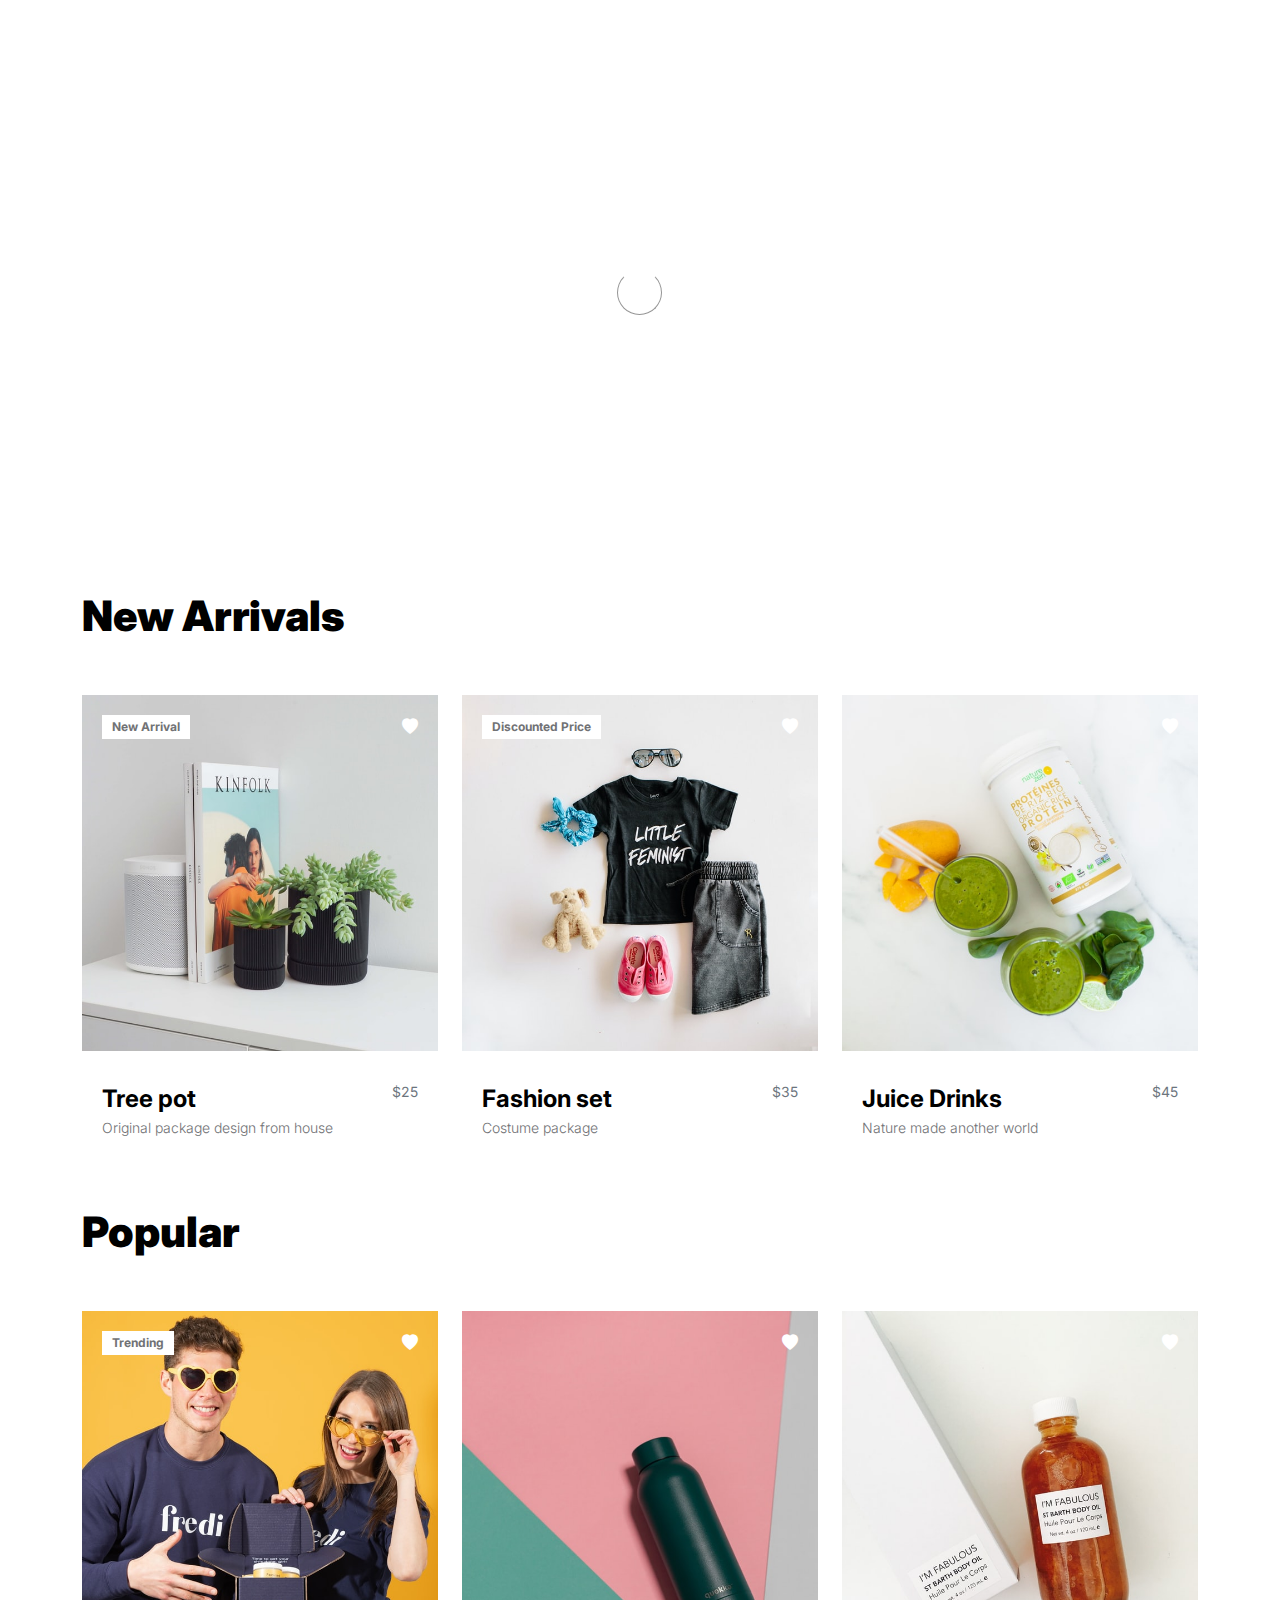
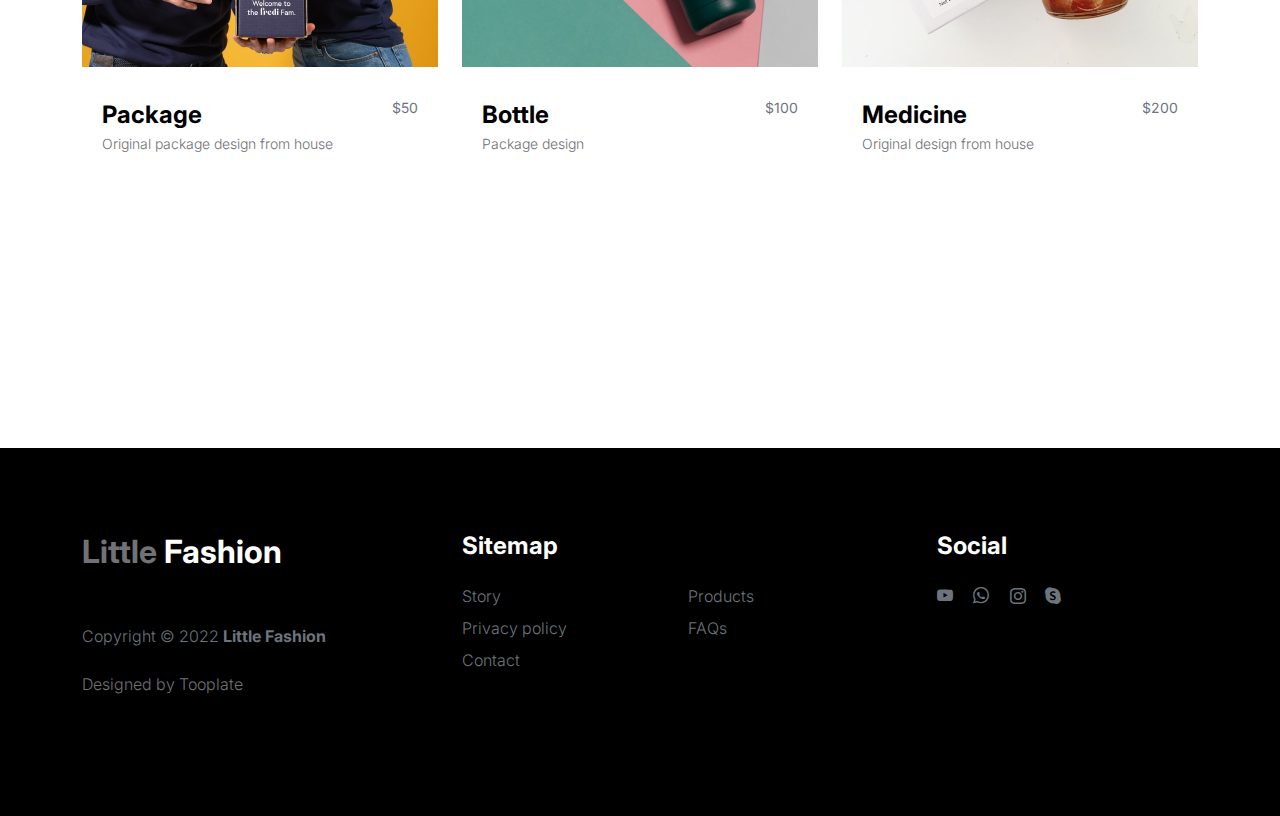
<file: Google Kubernetes Engine/microsvc_popup_tester/products.html>
<!doctype html>
<html lang="en">
    <head>
        <meta charset="utf-8">
        <meta name="viewport" content="width=device-width, initial-scale=1">

        <meta name="description" content="">
        <meta name="author" content="">

        <title>Tooplate's Little Fashion - Products</title>

        <!-- CSS FILES -->
        <link rel="preconnect" href="https://fonts.googleapis.com">

        <link rel="preconnect" href="https://fonts.gstatic.com" crossorigin>

        <link href="https://fonts.googleapis.com/css2?family=Inter:wght@100;300;400;700;900&display=swap" rel="stylesheet">

        <link href="css/bootstrap.min.css" rel="stylesheet">
        <link href="css/bootstrap-icons.css" rel="stylesheet">

        <link rel="stylesheet" href="css/slick.css"/>

        <link href="css/tooplate-little-fashion.css" rel="stylesheet">
<!--

Tooplate 2127 Little Fashion

https://www.tooplate.com/view/2127-little-fashion

-->
    </head>
    
    <body>

        <section class="preloader">
            <div class="spinner">
                <span class="sk-inner-circle"></span>
            </div>
        </section>
    
        <main>

            <nav class="navbar navbar-expand-lg">
                <div class="container">
                    <button class="navbar-toggler" type="button" data-bs-toggle="collapse" data-bs-target="#navbarNav" aria-controls="navbarNav" aria-expanded="false" aria-label="Toggle navigation">
                        <span class="navbar-toggler-icon"></span>
                    </button>

                    <a class="navbar-brand" href="index.html">
                        <strong><span>Little</span> Fashion</strong>
                    </a>

                    <div class="d-lg-none">
                        <a href="sign-in.html" class="bi-person custom-icon me-3"></a>

                        <a href="product-detail.html" class="bi-bag custom-icon"></a>
                    </div>

                    <div class="collapse navbar-collapse" id="navbarNav">
                        <ul class="navbar-nav mx-auto">
                            <li class="nav-item">
                                <a class="nav-link" href="index.html">Home</a>
                            </li>

                            <li class="nav-item">
                                <a class="nav-link" href="about.html">Story</a>
                            </li>

                            <li class="nav-item">
                                <a class="nav-link active" href="products.html">Products</a>
                            </li>

                            <li class="nav-item">
                                <a class="nav-link" href="faq.html">FAQs</a>
                            </li>

                            <li class="nav-item">
                                <a class="nav-link" href="contact.html">Contact</a>
                            </li>
                        </ul>

                        <div class="d-none d-lg-block">
                            <a href="sign-in.html" class="bi-person custom-icon me-3"></a>

                            <a href="product-detail.html" class="bi-bag custom-icon"></a>
                        </div>
                    </div>
                </div>
            </nav>

            <header class="site-header section-padding d-flex justify-content-center align-items-center">
                <div class="container">
                    <div class="row">

                        <div class="col-lg-10 col-12">
                            <h1>
                                <span class="d-block text-primary">Choose your</span>
                                <span class="d-block text-dark">favorite stuffs</span>
                            </h1>
                        </div>
                    </div>
                </div>
            </header>

            <section class="products section-padding">
                <div class="container">
                    <div class="row">
                        
                        <div class="col-12">
                            <h2 class="mb-5">New Arrivals</h2>
                        </div>

                        <div class="col-lg-4 col-12 mb-3">
                            <div class="product-thumb">
                                <a href="product-detail.html">
                                    <img src="images/product/evan-mcdougall-qnh1odlqOmk-unsplash.jpeg" class="img-fluid product-image" alt="">
                                </a>

                                <div class="product-top d-flex">
                                    <span class="product-alert me-auto">New Arrival</span>

                                    <a href="#" class="bi-heart-fill product-icon"></a>
                                </div>

                                <div class="product-info d-flex">
                                    <div>
                                        <h5 class="product-title mb-0">
                                            <a href="product-detail.html" class="product-title-link">Tree pot</a>
                                        </h5>

                                        <p class="product-p">Original package design from house</p>
                                    </div>

                                    <small class="product-price text-muted ms-auto">$25</small>
                                </div>
                            </div>
                        </div>

                        <div class="col-lg-4 col-12 mb-3">
                            <div class="product-thumb">
                                <a href="product-detail.html">
                                    <img src="images/product/jordan-nix-CkCUvwMXAac-unsplash.jpeg" class="img-fluid product-image" alt="">
                                </a>

                                <div class="product-top d-flex">
                                    <span class="product-alert">Discounted Price</span>

                                    <a href="#" class="bi-heart-fill product-icon ms-auto"></a>
                                </div>

                                <div class="product-info d-flex">
                                    <div>
                                        <h5 class="product-title mb-0">
                                            <a href="product-detail.html" class="product-title-link">Fashion set</a>
                                        </h5>

                                        <p class="product-p">Costume package</p>
                                    </div>

                                    <small class="product-price text-muted ms-auto">$35</small>
                                </div>
                            </div>
                        </div>

                        <div class="col-lg-4 col-12">
                            <div class="product-thumb">
                                <a href="product-detail.html">
                                    <img src="images/product/nature-zen-3Dn1BZZv3m8-unsplash.jpeg" class="img-fluid product-image" alt="">
                                </a>

                                <div class="product-top d-flex">
                                    <a href="#" class="bi-heart-fill product-icon ms-auto"></a>
                                </div>

                                <div class="product-info d-flex">
                                    <div>
                                        <h5 class="product-title mb-0">
                                            <a href="product-detail.html" class="product-title-link">Juice Drinks</a>
                                        </h5>

                                        <p class="product-p">Nature made another world</p>
                                    </div>

                                    <small class="product-price text-muted ms-auto">$45</small>
                                </div>
                            </div>
                        </div>

                        <div class="col-12">
                            <h2 class="mb-5">Popular</h2>
                        </div>

                        <div class="col-lg-4 col-12 mb-3">
                            <div class="product-thumb">
                                <a href="product-detail.html">
                                    <img src="images/product/team-fredi-8HRKoay8VJE-unsplash.jpeg" class="img-fluid product-image" alt="">
                                </a>

                                <div class="product-top d-flex">
                                    <span class="product-alert">Trending</span>

                                    <a href="#" class="bi-heart-fill product-icon ms-auto"></a>
                                </div>

                                <div class="product-info d-flex">
                                    <div>
                                        <h5 class="product-title mb-0">
                                            <a href="product-detail.html" class="product-title-link">Package</a>
                                        </h5>

                                        <p class="product-p">Original package design from house</p>
                                    </div>

                                    <small class="product-price text-muted ms-auto">$50</small>
                                </div>
                            </div>
                        </div>

                        <div class="col-lg-4 col-12 mb-3">
                            <div class="product-thumb">
                                <a href="product-detail.html">
                                    <img src="images/product/quokkabottles-kFc1_G1GvKA-unsplash.jpeg" class="img-fluid product-image" alt="">
                                </a>

                                <div class="product-top d-flex">
                                    <a href="#" class="bi-heart-fill product-icon ms-auto"></a>
                                </div>

                                <div class="product-info d-flex">
                                    <div>
                                        <h5 class="product-title mb-0">
                                            <a href="product-detail.html" class="product-title-link">Bottle</a>
                                        </h5>

                                        <p class="product-p">Package design</p>
                                    </div>

                                    <small class="product-price text-muted ms-auto">$100</small>
                                </div>
                            </div>
                        </div>

                        <div class="col-lg-4 col-12 mb-3">
                            <div class="product-thumb">
                                <a href="product-detail.html">
                                    <img src="images/product/anis-m-WnVrO-DvxcE-unsplash.jpeg" class="img-fluid product-image" alt="">
                                </a>

                                <div class="product-top d-flex">
                                    <a href="#" class="bi-heart-fill product-icon ms-auto"></a>
                                </div>

                                <div class="product-info d-flex">
                                    <div>
                                        <h5 class="product-title mb-0">
                                            <a href="product-detail.html" class="product-title-link">Medicine</a>
                                        </h5>

                                        <p class="product-p">Original design from house</p>
                                    </div>

                                    <small class="product-price text-muted ms-auto">$200</small>
                                </div>
                            </div>
                        </div>

                    </div>
                </div>
            </section>

        </main>

        <footer class="site-footer">
            <div class="container">
                <div class="row">

                    <div class="col-lg-3 col-10 me-auto mb-4">
                        <h4 class="text-white mb-3"><a href="index.html">Little</a> Fashion</h4>
                        <p class="copyright-text text-muted mt-lg-5 mb-4 mb-lg-0">Copyright © 2022 <strong>Little Fashion</strong></p>
                        <br>
                        <p class="copyright-text">Designed by <a href="https://www.tooplate.com/" target="_blank">Tooplate</a></p>
                    </div>

                    <div class="col-lg-5 col-8">
                        <h5 class="text-white mb-3">Sitemap</h5>

                        <ul class="footer-menu d-flex flex-wrap">
                            <li class="footer-menu-item"><a href="about.html" class="footer-menu-link">Story</a></li>

                            <li class="footer-menu-item"><a href="#" class="footer-menu-link">Products</a></li>

                            <li class="footer-menu-item"><a href="#" class="footer-menu-link">Privacy policy</a></li>

                            <li class="footer-menu-item"><a href="#" class="footer-menu-link">FAQs</a></li>

                            <li class="footer-menu-item"><a href="#" class="footer-menu-link">Contact</a></li>
                        </ul>
                    </div>

                    <div class="col-lg-3 col-4">
                        <h5 class="text-white mb-3">Social</h5>

                        <ul class="social-icon">

                            <li><a href="#" class="social-icon-link bi-youtube"></a></li>

                            <li><a href="#" class="social-icon-link bi-whatsapp"></a></li>

                            <li><a href="#" class="social-icon-link bi-instagram"></a></li>

                            <li><a href="#" class="social-icon-link bi-skype"></a></li>
                        </ul>
                    </div>

                </div>
            </div>
        </footer>

        <!-- JAVASCRIPT FILES -->
        <script src="js/jquery.min.js"></script>
        <script src="js/bootstrap.bundle.min.js"></script>
        <script src="js/Headroom.js"></script>
        <script src="js/jQuery.headroom.js"></script>
        <script src="js/slick.min.js"></script>
        <script src="js/custom.js"></script>

    </body>
</html>
</file>
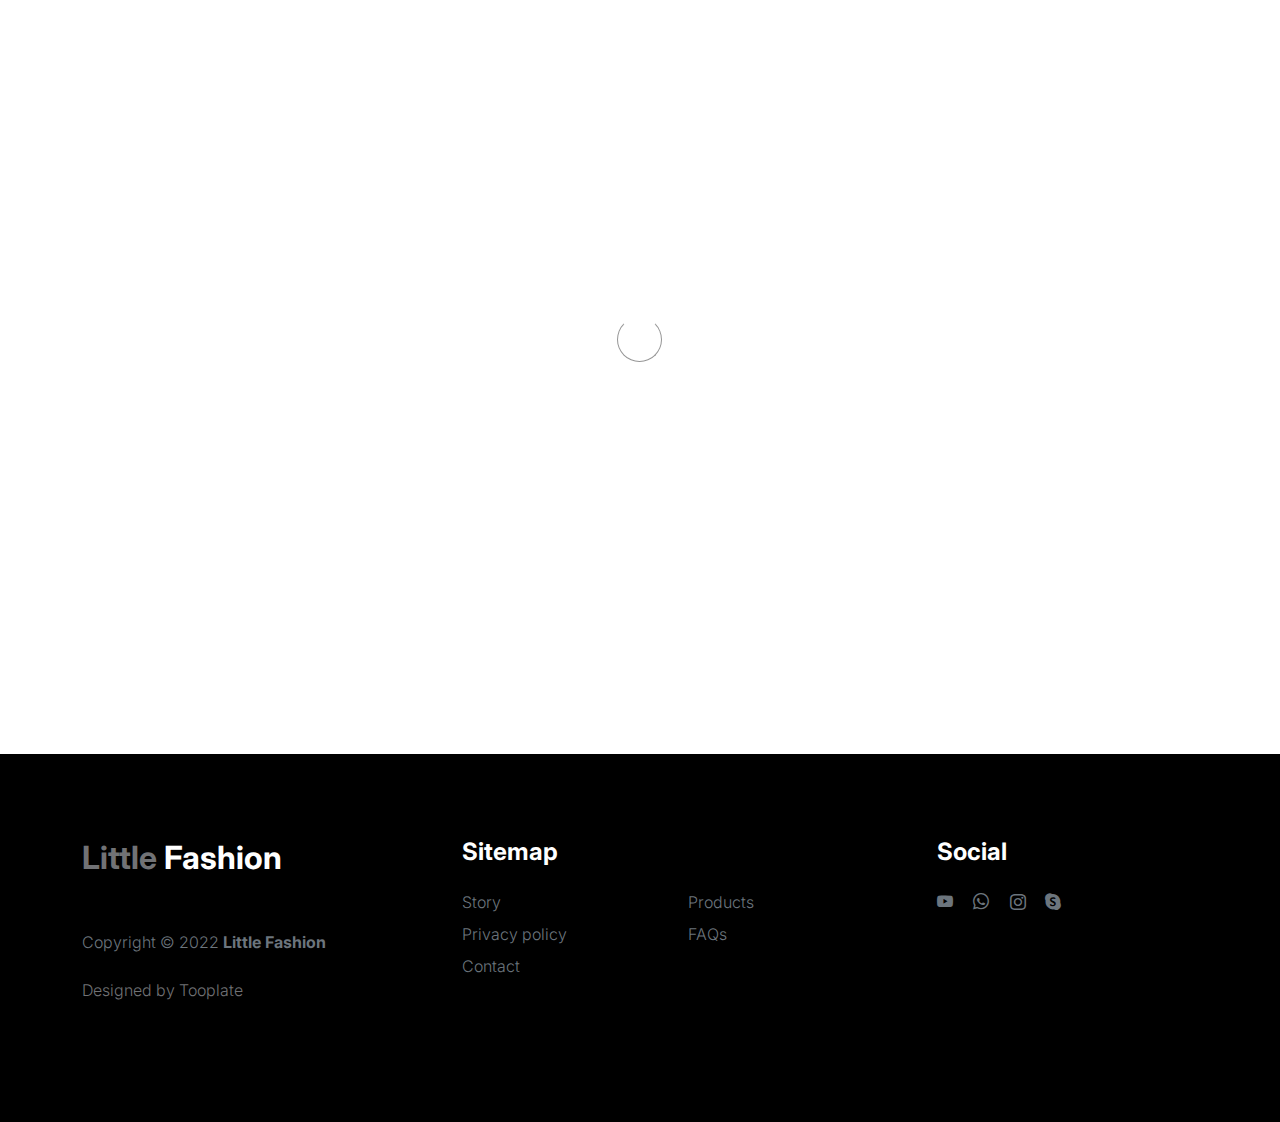
<file: Google Kubernetes Engine/microsvc_popup_tester/sign-in.html>
<!doctype html>
<html lang="en">
    <head>
        <meta charset="utf-8">
        <meta name="viewport" content="width=device-width, initial-scale=1">

        <meta name="description" content="">
        <meta name="author" content="">

        <title>Tooplate's Little Fashion - Sign In Page</title>

        <!-- CSS FILES -->
        <link rel="preconnect" href="https://fonts.googleapis.com">

        <link rel="preconnect" href="https://fonts.gstatic.com" crossorigin>

        <link href="https://fonts.googleapis.com/css2?family=Inter:wght@100;300;400;700;900&display=swap" rel="stylesheet">

        <link href="css/bootstrap.min.css" rel="stylesheet">
        <link href="css/bootstrap-icons.css" rel="stylesheet">

        <link rel="stylesheet" href="css/slick.css"/>

        <link href="css/tooplate-little-fashion.css" rel="stylesheet">
        
<!--

Tooplate 2127 Little Fashion

https://www.tooplate.com/view/2127-little-fashion

-->
    </head>
    
    <body>

        <section class="preloader">
            <div class="spinner">
                <span class="sk-inner-circle"></span>
            </div>
        </section>
    
        <main>

            <section class="sign-in-form section-padding">
                <div class="container">
                    <div class="row">

                        <div class="col-lg-8 mx-auto col-12">

                            <h1 class="hero-title text-center mb-5">Sign In</h1>

                            <div class="row">
                                <div class="col-lg-8 col-11 mx-auto">
                                    <form role="form" method="post">

                                        <div class="form-floating mb-4 p-0">
                                            <input type="email" name="email" id="email" pattern="[^ @]*@[^ @]*" class="form-control" placeholder="Email address" required>

                                            <label for="email">Email address</label>
                                        </div>

                                        <div class="form-floating p-0">
                                            <input type="password" name="password" id="password" class="form-control" placeholder="Password" required>

                                            <label for="password">Password</label>
                                        </div>

                                        <button type="submit" class="btn custom-btn form-control mt-4 mb-3">
                                            Sign in
                                        </button>

                                        <p class="text-center">Don’t have an account? <a href="sign-up.html">Create One</a></p>

                                    </form>
                                </div>
                            </div>
                            
                        </div>

                    </div>
                </div>
            </section>

        </main>

        <footer class="site-footer">
            <div class="container">
                <div class="row">

                    <div class="col-lg-3 col-10 me-auto mb-4">
                        <h4 class="text-white mb-3"><a href="index.html">Little</a> Fashion</h4>
                        <p class="copyright-text text-muted mt-lg-5 mb-4 mb-lg-0">Copyright © 2022 <strong>Little Fashion</strong></p>
                        <br>
                        <p class="copyright-text">Designed by <a href="https://www.tooplate.com/" target="_blank">Tooplate</a></p>
                    </div>

                    <div class="col-lg-5 col-8">
                        <h5 class="text-white mb-3">Sitemap</h5>

                        <ul class="footer-menu d-flex flex-wrap">
                            <li class="footer-menu-item"><a href="about.html" class="footer-menu-link">Story</a></li>

                            <li class="footer-menu-item"><a href="#" class="footer-menu-link">Products</a></li>

                            <li class="footer-menu-item"><a href="#" class="footer-menu-link">Privacy policy</a></li>

                            <li class="footer-menu-item"><a href="#" class="footer-menu-link">FAQs</a></li>

                            <li class="footer-menu-item"><a href="#" class="footer-menu-link">Contact</a></li>
                        </ul>
                    </div>

                    <div class="col-lg-3 col-4">
                        <h5 class="text-white mb-3">Social</h5>

                        <ul class="social-icon">

                            <li><a href="#" class="social-icon-link bi-youtube"></a></li>

                            <li><a href="#" class="social-icon-link bi-whatsapp"></a></li>

                            <li><a href="#" class="social-icon-link bi-instagram"></a></li>

                            <li><a href="#" class="social-icon-link bi-skype"></a></li>
                        </ul>
                    </div>

                </div>
            </div>
        </footer>

        <!-- JAVASCRIPT FILES -->
        <script src="js/jquery.min.js"></script>
        <script src="js/bootstrap.bundle.min.js"></script>
        <script src="js/Headroom.js"></script>
        <script src="js/jQuery.headroom.js"></script>
        <script src="js/slick.min.js"></script>
        <script src="js/custom.js"></script>

    </body>
</html>
</file>
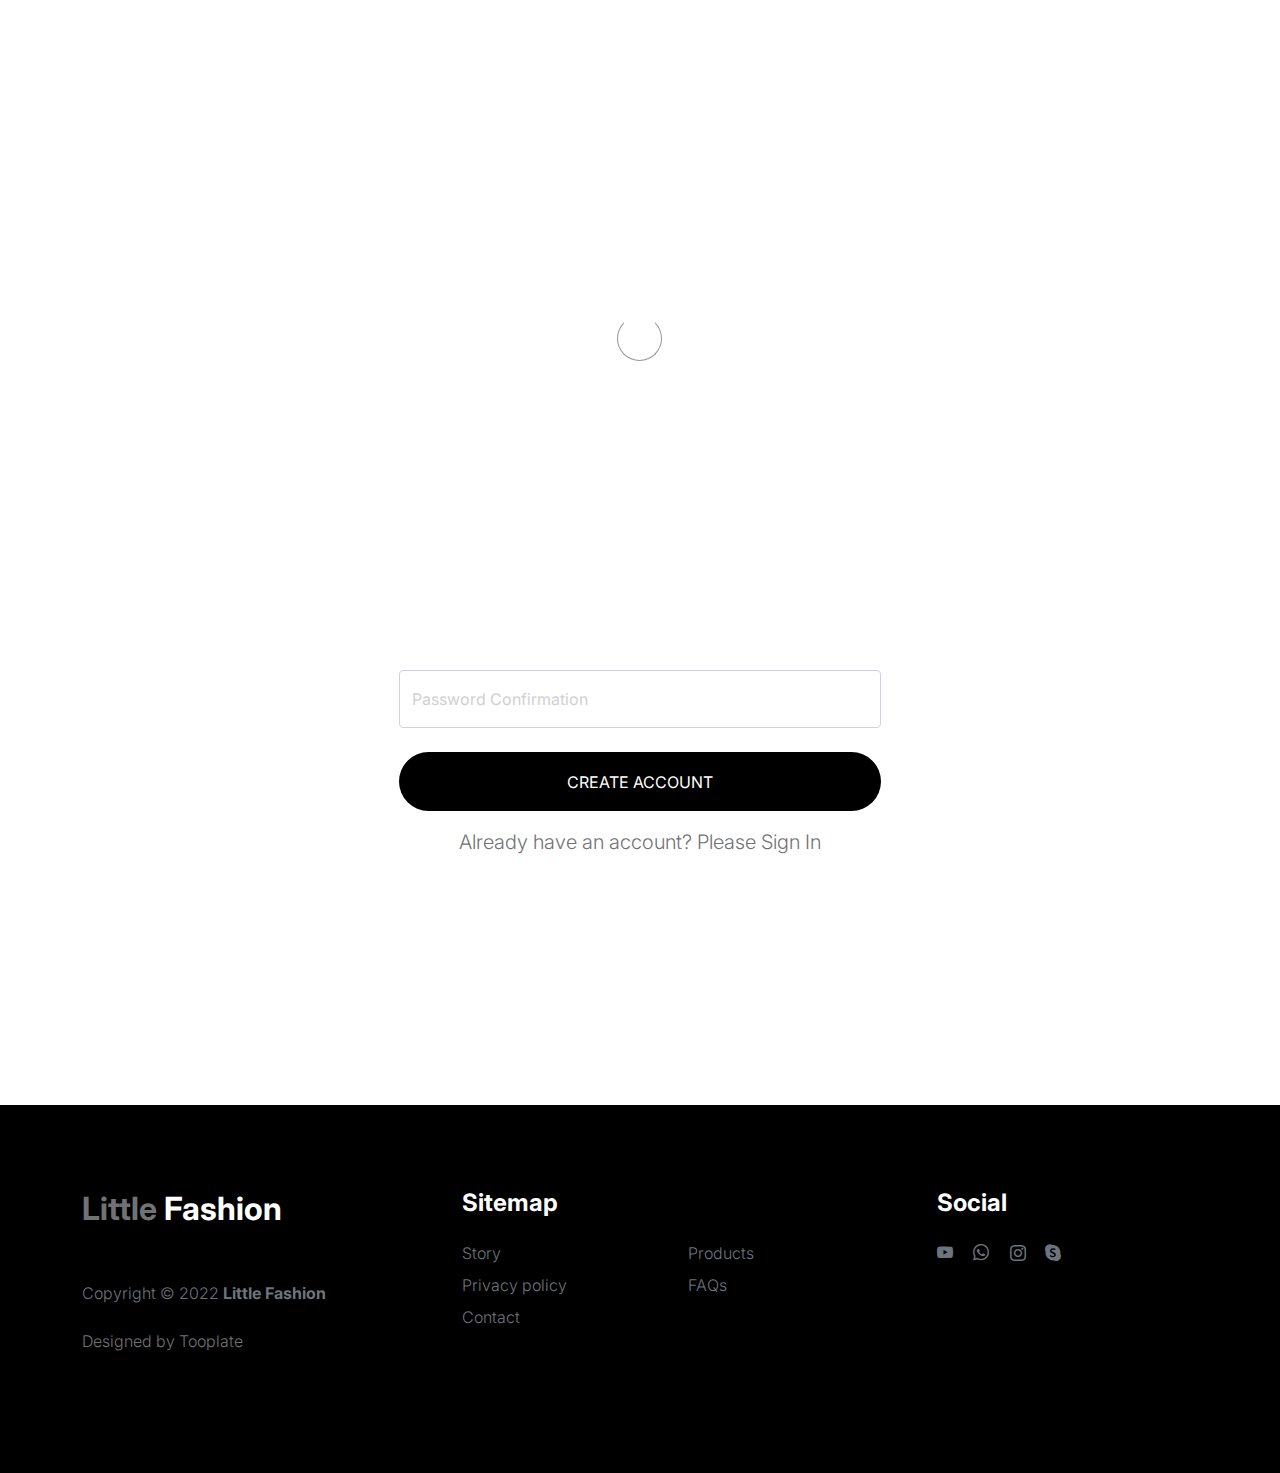
<file: Google Kubernetes Engine/microsvc_popup_tester/sign-up.html>
<!doctype html>
<html lang="en">
    <head>
        <meta charset="utf-8">
        <meta name="viewport" content="width=device-width, initial-scale=1">

        <meta name="description" content="">
        <meta name="author" content="">

        <title>Tooplate's Little Fashion - Sign Up Page</title>

        <!-- CSS FILES -->
        <link rel="preconnect" href="https://fonts.googleapis.com">

        <link rel="preconnect" href="https://fonts.gstatic.com" crossorigin>

        <link href="https://fonts.googleapis.com/css2?family=Inter:wght@100;300;400;700;900&display=swap" rel="stylesheet">

        <link href="css/bootstrap.min.css" rel="stylesheet">
        <link href="css/bootstrap-icons.css" rel="stylesheet">

        <link rel="stylesheet" href="css/slick.css"/>

        <link href="css/tooplate-little-fashion.css" rel="stylesheet">
        
<!--

Tooplate 2127 Little Fashion

https://www.tooplate.com/view/2127-little-fashion

-->
    </head>
    
    <body>

        <section class="preloader">
            <div class="spinner">
                <span class="sk-inner-circle"></span>
            </div>
        </section>
    
        <main>

            <section class="sign-in-form section-padding">
                <div class="container">
                    <div class="row">

                        <div class="col-lg-8 mx-auto col-12">

                            <h1 class="hero-title text-center mb-5">Sign Up</h1>

                            <div class="social-login d-flex flex-column w-50 m-auto">
                                
                                <a href="#" class="btn custom-btn social-btn mb-4">
                                    <i class="bi bi-google me-3"></i>

                                    Continue with Google
                                </a>

                                <a href="#" class="btn custom-btn social-btn">
                                    <i class="bi bi-facebook me-3"></i>

                                    Continue with Facebook
                                </a>
                            </div>

                            <div class="div-separator w-50 m-auto my-5"><span>or</span></div>

                            <div class="row">
                                <div class="col-lg-8 col-11 mx-auto">
                                    <form role="form" method="post">

                                        <div class="form-floating">
                                            <input type="email" name="email" id="email" pattern="[^ @]*@[^ @]*" class="form-control" placeholder="Email address" required>

                                            <label for="email">Email address</label>
                                        </div>

                                        <div class="form-floating my-4">
                                            <input type="password" name="password" id="password" pattern="[0-9a-zA-Z]{4,10}" class="form-control" placeholder="Password" required>

                                            <label for="password">Password</label>
                                            
                                            <p class="text-center">* shall include 0-9 a-z A-Z in 4 to 10 characters</p>
                                        </div>

                                        <div class="form-floating">
                                            <input type="password" name="confirm_password" id="confirm_password" pattern="[0-9a-zA-Z]{4,10}" class="form-control" placeholder="Password" required>

                                            <label for="confirm_password">Password Confirmation</label>
                                        </div>

                                        <button type="submit" class="btn custom-btn form-control mt-4 mb-3">
                                            Create account
                                        </button>

                                        <p class="text-center">Already have an account? Please <a href="sign-in.html">Sign In</a></p>

                                    </form>
                                </div>
                            </div>
                            
                        </div>

                    </div>
                </div>
            </section>

        </main>

        <footer class="site-footer">
            <div class="container">
                <div class="row">

                    <div class="col-lg-3 col-10 me-auto mb-4">
                        <h4 class="text-white mb-3"><a href="index.html">Little</a> Fashion</h4>
                        <p class="copyright-text text-muted mt-lg-5 mb-4 mb-lg-0">Copyright © 2022 <strong>Little Fashion</strong></p>
                        <br>
                        <p class="copyright-text">Designed by <a href="https://www.tooplate.com/" target="_blank">Tooplate</a></p>
                    </div>

                    <div class="col-lg-5 col-8">
                        <h5 class="text-white mb-3">Sitemap</h5>

                        <ul class="footer-menu d-flex flex-wrap">
                            <li class="footer-menu-item"><a href="about.html" class="footer-menu-link">Story</a></li>

                            <li class="footer-menu-item"><a href="#" class="footer-menu-link">Products</a></li>

                            <li class="footer-menu-item"><a href="#" class="footer-menu-link">Privacy policy</a></li>

                            <li class="footer-menu-item"><a href="#" class="footer-menu-link">FAQs</a></li>

                            <li class="footer-menu-item"><a href="#" class="footer-menu-link">Contact</a></li>
                        </ul>
                    </div>

                    <div class="col-lg-3 col-4">
                        <h5 class="text-white mb-3">Social</h5>

                        <ul class="social-icon">

                            <li><a href="#" class="social-icon-link bi-youtube"></a></li>

                            <li><a href="#" class="social-icon-link bi-whatsapp"></a></li>

                            <li><a href="#" class="social-icon-link bi-instagram"></a></li>

                            <li><a href="#" class="social-icon-link bi-skype"></a></li>
                        </ul>
                    </div>

                </div>
            </div>
        </footer>

        <!-- JAVASCRIPT FILES -->
        <script src="js/jquery.min.js"></script>
        <script src="js/bootstrap.bundle.min.js"></script>
        <script src="js/Headroom.js"></script>
        <script src="js/jQuery.headroom.js"></script>
        <script src="js/slick.min.js"></script>
        <script src="js/custom.js"></script>

    </body>
</html>
</file>
<file: Google Kubernetes Engine/microsvc_popup_tester/css/tooplate-little-fashion.css>
/*

Tooplate 2127 Little Fashion

https://www.tooplate.com/view/2127-little-fashion

*/


/*---------------------------------------
  CUSTOM PROPERTIES ( VARIABLES )             
-----------------------------------------*/
:root {
  --white-color:                #FFFFFF;
  --primary-color:              #FF4400;
  --section-bg-color:           #f0f8ff;
  --dark-color:                 #000000;
  --grey-color:                 #d0d1d1;
  --p-color:                    #717275;

  --body-font-family:           'Inter', sans-serif;

  --h5-font-size:               24px;
  --p-font-size:                20px;
  --copyright-text-font-size:   16px;
  --product-link-font-size:     14px;
  --custom-link-font-size:      12px;

  --font-weight-thin:           100;
  --font-weight-light:          300;
  --font-weight-normal:         400;
  --font-weight-bold:           700;
  --font-weight-black:          900;
}

body,
html {
  height: 100%;
}

html {
  scroll-behavior: smooth;
}

@media screen and (prefers-reduced-motion: reduce) {
  html {
    scroll-behavior: auto;
  }
}

body {
    background: var(--white-color);
    font-family: var(--body-font-family);    
    position: relative;
}

/*---------------------------------------
  TYPOGRAPHY               
-----------------------------------------*/

h2,
h3,
h4,
h5,
h6 {
  color: var(--dark-color);
  line-height: inherit;
}

h1,
h2,
h3,
h4,
h5,
h6 {
  font-weight: var(--font-weight-bold);
}

h1,
h2 {
  font-weight: var(--font-weight-black);
}

h1 {
  font-size: 64px;
  line-height: normal;
}

h2 {
  font-size: 42px;
}

h3 {
  font-size: 36px;
}

h4 {
  font-size: 32px;
}

h5 {
  font-size: 24px;
}

h6 {
  font-size: 20px;
}

p {
  color: var(--p-color);
  font-size: var(--p-font-size);
  font-weight: var(--font-weight-light);
}

a, 
button {
  touch-action: manipulation;
  transition: all 0.3s;
}

a {
  color: var(--p-color);
  text-decoration: none;
}

a:hover {
  color: var(--primary-color);
}

.text-primary {
  color: var(--primary-color) !important;
}

::selection {
  background: var(--primary-color);
  color: var(--white-color);
}

/*---------------------------------------
  CUSTOM LINK               
-----------------------------------------*/
.custom-link {
  color: var(--p-color);
  font-size: var(--custom-link-font-size);
  font-weight: var(--font-weight-bold);
  text-transform: uppercase;
  position: relative;
}

.custom-link i {
  position: absolute;
  opacity: 0;
  bottom: 0;
  left: 100%;
  transition: all 0.3s;
  line-height: normal;
}

.custom-link:hover i {
  opacity: 1;
  left: 101%;
}

.lead {
  font-size: 1.5rem;
  font-weight: var(--font-weight-thin);
}

b,
strong {
  font-weight: var(--font-weight-bold);
}

/*---------------------------------------
  PRE LOADER               
-----------------------------------------*/
.preloader {
  position: fixed;
  top: 0;
  left: 0;
  width: 100%;
  height: 100%;
  z-index: 99999;
  display: flex;
  flex-flow: row nowrap;
  justify-content: center;
  align-items: center;
  background: none repeat scroll 0 0 var(--white-color);
}

.spinner {
  border: 1px solid transparent;
  border-radius: 5px;
  position: relative;
}

.spinner::before {
  content: '';
  box-sizing: border-box;
  position: absolute;
  top: 50%;
  left: 50%;
  width: 45px;
  height: 45px;
  margin-top: -10px;
  margin-left: -23px;
  border-radius: 50%;
  border: 1px solid #959595;
  border-top-color: var(--white-color);
  animation: spinner .9s linear infinite;
}

@keyframes spinner {
  to {transform: rotate(360deg);}
}

/*---------------------------------------
  CUSTOM BUTTON & ICON              
-----------------------------------------*/
.custom-btn {
  background: var(--dark-color);
  border-radius: 50px;
  color: var(--white-color);
  font-size: var(--copyright-text-font-size);
  text-transform: uppercase;
  padding: 16.50px 20px;
}

.social-btn {
  background: transparent;
  border: 1px solid var(--grey-color);
  color: var(--dark-color);
  text-transform: none;
}

.social-btn:hover {
  border-color: transparent;
}

.cart-form-select {
  border-radius: 0;
  padding-top: 15px;
  padding-bottom: 15px;
}

.cart-btn {
  border-radius: 0;
  width: 100%;
  font-size: var(--product-link-font-size);
}

.custom-btn:hover,
.slick-slideshow .custom-btn:hover {
  background: var(--primary-color);
  color: var(--white-color);
}

.custom-icon {
  color: var(--p-color);
  font-size: 24px;
}

.custom-icon {
  display: inline-block;
  vertical-align: middle;
}

.bi-bag.custom-icon {
  font-size: 17px;
}

.featured-icon {
  color: var(--grey-color);
  font-size: 52px;
}

/*---------------------------------------
  DIV SEPARATOR               
-----------------------------------------*/
.div-separator {
  position: relative;
}

.div-separator::before {
  content: "";
  height: 1px;
  background: var(--grey-color);
  display: block;
  width: 100%;
}

.div-separator span {
  position: absolute;
  top: 50%;
  margin-left: -22.5px;
  left: 50%;
  text-align: center;
  background: var(--white-color);
  margin-top: -11px;
  color: var(--dark-color);
  font-weight: var(--font-weight-bold);
  font-size: 14px;
  width: 35px;
  text-transform: uppercase;
}

/*---------------------------------------
  FULL IMAGE               
-----------------------------------------*/
.full-image-img {
  display: block;
  position: absolute;
  z-index: -1;
  right: 0;
  width: 100%;
  bottom: -120px;
  min-width: 650px;
}

@media (min-width: 1600px) {
  .full-image-img {
    bottom: -200px;
  }
}

/*---------------------------------------
  NAVIGATION               
-----------------------------------------*/
.navbar {
  background: var(--white-color);
  position: fixed;
  top: 0;
  right: 0;
  left: 0;
  padding: 25px 0;
  z-index: 2;
  will-change: transform;
  transition: transform 300ms linear;
}

.navbar span, h2 span, h4 span {
	color: var(--primary-color);
}

.navbar.headroom--not-top {
  padding: 20px 0;
}

.headroom--pinned {
  transform: translate(0, 0);
}

.headroom--unpinned {
  transform: translate(0, -150%);
}

.navbar-brand {
  color: var(--dark-color);
  font-size: 24px;
  font-weight: var(--font-weight-light);
  margin: 0;
  padding: 0;
}

.navbar-expand-lg .navbar-nav .nav-link {
  display: inline-block;
  padding: 0;
  margin-right: 1.5rem;
  margin-left: 1.5rem;
}

.nav-link {
  color: var(--p-color);
  font-size: 16px;
  position: relative;
}

.navbar .nav-link::after {
  position: absolute;
  top: 100%;
  left: 0;
  width: 100%;
  height: 2px;
  background: var(--grey-color);
  content: '';
  opacity: 0;
  -webkit-transition: opacity 0.3s, -webkit-transform 0.3s;
  -moz-transition: opacity 0.3s, -moz-transform 0.3s;
  transition: opacity 0.3s, transform 0.3s;
  -webkit-transform: translateY(10px);
  -moz-transform: translateY(10px);
  transform: translateY(10px);
}

.navbar .nav-link.active::after, 
.navbar .nav-link:hover::after {
  opacity: 1;
  -webkit-transform: translateY(0px);
  -moz-transform: translateY(0px);
  transform: translateY(0px);
}

.navbar .nav-link.active,
.navbar .nav-link:hover {
  color: var(--primary-color);
}

.nav-link:focus, 
.nav-link:hover {
  color: var(--p-color);
}

.navbar-toggler {
  border: 0;
  padding: 0;
  cursor: pointer;
  margin: 0;
  width: 30px;
  height: 35px;
  outline: none;
}

.navbar-toggler:focus {
  outline: none;
  box-shadow: none;
}

.navbar-toggler[aria-expanded="true"] .navbar-toggler-icon {
  background: transparent;
}

.navbar-toggler[aria-expanded="true"] .navbar-toggler-icon:before,
.navbar-toggler[aria-expanded="true"] .navbar-toggler-icon:after {
  transition: top 300ms 50ms ease, -webkit-transform 300ms 350ms ease;
  transition: top 300ms 50ms ease, transform 300ms 350ms ease;
  transition: top 300ms 50ms ease, transform 300ms 350ms ease, -webkit-transform 300ms 350ms ease;
  top: 0;
}

.navbar-toggler[aria-expanded="true"] .navbar-toggler-icon:before {
  transform: rotate(45deg);
}

.navbar-toggler[aria-expanded="true"] .navbar-toggler-icon:after {
  transform: rotate(-45deg);
}

.navbar-toggler .navbar-toggler-icon {
  background: var(--dark-color);
  transition: background 10ms 300ms ease;
  display: block;
  width: 30px;
  height: 2px;
  position: relative;
}

.navbar-toggler .navbar-toggler-icon::before,
.navbar-toggler .navbar-toggler-icon::after {
  transition: top 300ms 350ms ease, -webkit-transform 300ms 50ms ease;
  transition: top 300ms 350ms ease, transform 300ms 50ms ease;
  transition: top 300ms 350ms ease, transform 300ms 50ms ease, -webkit-transform 300ms 50ms ease;
  position: absolute;
  right: 0;
  left: 0;
  background: var(--dark-color);
  width: 30px;
  height: 2px;
  content: '';
}

.navbar-toggler .navbar-toggler-icon:before {
  top: -8px;
}

.navbar-toggler .navbar-toggler-icon:after {
  top: 8px;
}

/*---------------------------------------
  SITE HEADER              
-----------------------------------------*/
.site-header {
  background-color: var(--section-bg-color);
  position: relative;
  overflow: hidden;
  margin-top: 86px;
}

.site-header.section-padding {
  padding-top: 7rem;
  padding-bottom: 7rem;
}

.site-header.section-padding-img {
  padding-top: 10rem;
  padding-bottom: 10rem;
}

.header-image {
  position: absolute;
  top: 0;
  right: 0;
  width: 50%;
  height: 100%;
  object-fit: cover;
}

/*---------------------------------------
  SLICK SLIDESHOW               
-----------------------------------------*/
@media (min-width: 992px) {
  .slick-slideshow {
    height: 100vh;
  }
}

.slick-slideshow {
  margin-top: 86px;
}

.slick-title {
  color: var(--white-color);
}

.slick-custom {
  position: relative;
}

.slick-custom img {
  width: 100%;
  object-fit: cover;
}

.slick-bottom {
  background: linear-gradient(to top, var(--dark-color), transparent 90%);
  position: absolute;
  z-index: 2;
  bottom: 0;
  right: 0;
  left: 0;
  width: 100%;
  height: 100%;
}

.slick-bottom .container {
  position: absolute;
  top: 40%;
  left: 50%;
  transform: translate(-50%, -40%);
}

.slick-overlay {
  background: linear-gradient(to top, #000, transparent 120%);
  position: absolute;
  top: 0;
  right: 0;
  bottom: 0;
  left: 0;
}

.slick-slideshow .custom-btn {
  font-weight: var(--font-weight-bold);
  display: inline-block;
  padding-right: 32px;
  padding-left: 32px;
}

@media (min-width: 576px) {
  .slick-slideshow .slick-dots {
    max-width: 540px;
  }
}

@media (min-width: 768px) {
  .slick-slideshow .slick-dots {
    max-width: 720px;
  }
}

@media (min-width: 992px) {
  .slick-slideshow .slick-dots {
    max-width: 960px;
  }
}

@media (min-width: 1200px) {
  .slick-slideshow .slick-dots {
    max-width: 1140px;
  }
}

@media (min-width: 1400px) {
  .slick-slideshow .slick-dots {
    max-width: 1320px;
  }
}

.slick-slideshow .slick-dots {
  position: absolute;
  z-index: 2;
  top: 50%;
  left: 0;
  right: 0;
  transform: translate(0, -50%);
  margin: 0 auto;
  padding: 0;
}

.slick-slideshow .slick-dots li {
  background: transparent;
  border: 5px solid rgba(255, 255, 255, 0.35);
  border-radius: 100%;
  display: block;
  width: 30px;
  height: 30px;
  margin: 10px;
  padding: 5px;
  margin-left: auto;
  cursor: pointer;
}

.slick-slideshow .slick-dots button {
  background: transparent;
  border: none;
  color: transparent;
  display: block;
  width: 100%;
  height: 0;
  margin: 0;
  padding: 0;
  outline: none;
  height: 0;
}

.slick-slideshow .slick-dots li:hover,
.slick-slideshow .slick-dots .slick-active {
  background: var(--white-color);
}

/*---------------------------------------
  CUSTOM CIRCLE IMAGES               
-----------------------------------------*/

.custom-circle-image {
  border-radius: 100px;
  width: 55px;
  height: 55px;
}

.custom-circle-image.team-image {
  width: 85px;
  height: 85px;
}

/*---------------------------------------
  TESTIMONIAL               
-----------------------------------------*/
.slick-testimonial .slick-list,
.slick-testimonial .slick-track {
  height: 100%;
}

.slick-testimonial {
  margin: auto;
}

.slick-testimonial-caption {
  quotes: '❝' '❞';
  position: relative;
  padding: 5rem 7rem;
}

.slick-testimonial-caption::before {
  content: open-quote;
  display: inline-block;
  color: var(--primary-color);
  font-family: auto;
  font-size: 100px;
  height: 0;
  position: absolute;
  top: 0;
  left: 0;
}

.slick-testimonial .slick-dots {
  text-align: center;
}

.slick-testimonial .slick-dots li {
  background: var(--grey-color);
  display: inline-block;
  vertical-align: top;
  width: 16%;
  height: 1px;
}

.slick-testimonial .slick-dots button {
  background: transparent;
  border: none;
  color: transparent;
  display: block;
  width: 100%;
  height: 0;
  margin: 0;
  padding: 0;
}

.slick-testimonial .slick-dots li:hover,
.slick-testimonial .slick-dots .slick-active {
  background: var(--dark-color);
}

/*---------------------------------------
  SECTION               
-----------------------------------------*/
section {
  content-visibility: auto;
  contain-intrinsic-size: 700px;
}

.section-padding {
  padding-top: 7rem;
  padding-bottom: 7rem;
}

.featured {
  background: var(--section-bg-color);
}

/*---------------------------------------
  ABOUT               
-----------------------------------------*/
.about .nav-pills .nav-item {
  width: 100%;
}

.about .nav-pills .nav-link {
  color: var(--grey-color);
  font-size: 18px;
  font-weight: var(--font-weight-bold);
  border-left: 1px solid var(--grey-color);
  border-radius: 0;
  padding-right: 0;
}

.about .nav-pills .nav-link:hover,
.about .nav-pills .nav-link.active, 
.about .nav-pills .show>.nav-link {
  background: transparent;
  border-left-color: var(--primary-color);
  color: var(--primary-color);
}

/*---------------------------------------
  FAQ ACCORDION               
-----------------------------------------*/
.accordion-item {
  background-color: transparent;
  border-top: 0;
  border-right: 0;
  border-left: 0;
}

.accordion-button {
  background-color: transparent;
  box-shadow: none;
}

.accordion-button:not(.collapsed) {
  background: transparent;
  box-shadow: none;
}

button:focus:not(:focus-visible) {
  border-color: transparent;
  box-shadow: none;
}

.accordion-body {
  border-top: 1px solid rgba(0,0,0,.125);
}

.accordion-button {
  font-size: 1.5rem;
  font-weight: var(--font-weight-normal);
  padding-top: 1.5rem;
  padding-right: 0;
  padding-bottom: 1.5rem;
  padding-left: 0;
}

.accordion-body {
  padding: 2rem 0;
}

/*---------------------------------------
  TEAM MEMBERS               
-----------------------------------------*/
.team {
  background: var(--grey-color);
}

.team-thumb {
  background: var(--white-color);
  position: relative;
  border-radius: .25rem;
  padding: 42px 32px;
}

.team-info {
  width: 100%;
}

.custom-modal-btn {
  background: var(--grey-color);
  color: var(--white-color);
  position: absolute;
  top: 0;
  right: 0;
  bottom: 0;
  margin: auto 32px;
  width: 42px;
  height: 42px;
}

.modal-body {
  padding: 4rem;
}

.modal-header {
  padding-top: 7rem;
  padding-bottom: 5rem;
}

.modal-header .btn-close {
  position: absolute;
  top: 0;
  right: 0;
  font-size: 24px;
  margin: 32px;
}

#cart-modal .modal-header .btn-close {
  z-index: 2;
  margin: 22px;
}

#cart-modal .modal-header {
  border-bottom: 0;
  padding: 0;
}

#cart-modal .modal-footer {
  padding: 2rem 4rem;
}

/*---------------------------------------
  SKILL - PROGRESS BAR               
-----------------------------------------*/
.skill-thumb strong {
  display: inline-block;
  margin-bottom: 6px;
}

.skill-thumb span {
  color: var(--dark-color);
  font-size: 24px;
  font-weight: var(--font-weight-bold);
}

.skill-thumb .progress {
  background: var(--white-color);
  box-shadow: none;
  border-radius: 100px;
  height: 1px;
  margin-bottom: 16px;
}

.skill-thumb .progress .progress-bar-primary {
  background: var(--grey-color);
}

/*---------------------------------------
  PRODUCT               
-----------------------------------------*/
.front-product {
  background: var(--section-bg-color);
}

.product-thumb {
  background: var(--white-color);
  position: relative;
  transition: all 0.5s ease-out;
}

.product-image {
  transition: all 0.5s ease-out;
}

.product-thumb:hover .product-image {
  box-shadow: 0 1rem 3rem rgba(0,0,0,.175);
}

.product-top {
  position: absolute;
  top: 0;
  right: 0;
  left: 0;
  margin: 20px;
}

.product-info {
  padding: 30px 20px;
}

.product-description,
.product-cart-thumb {
  padding: 0 20px;
}

.product-icon {
  color: var(--white-color);
}

.product-title-link {
  color: var(--dark-color);
}

.product-additional-link {
  display: inline-block;
  vertical-align: top;
  font-size: var(--product-link-font-size);
  margin-top: 32px;
  margin-right: 12px;
}

.product-alert {
  background: var(--white-color);
  color: var(--p-color);
  font-size: var(--custom-link-font-size);
  font-weight: var(--font-weight-bold);
  padding: 3px 10px;
}

.product-p {
  font-size: var(--product-link-font-size);
}

.view-all {
  text-transform: uppercase;
  color: var(--p-color);
  font-size: 13px;
  font-weight: var(--font-weight-bold);
  border-bottom: 2px solid var(--grey-color);
  padding-bottom: 6px;
}

/*---------------------------------------
  CONTACT              
-----------------------------------------*/
.contact-info {
  padding: 40px;
}

.contact-form .form-control {
  border-color: var(--grey-color);
  font-weight: var(--font-weight-normal);
}

.form-floating>label {
  color: var(--grey-color);
  font-weight: var(--font-weight-normal);
}

.contact-form button[type='submit'] {
  background: var(--dark-color);
  border: none;
  border-radius: 100px;
  color: var(--white-color);
  font-weight: var(--font-weight-bold);
  text-transform: uppercase;
  padding: 16px;
}

.contact-form button[type='submit']:hover {
  background: var(--primary-color);
}

/*---------------------------------------
  SITE FOOTER               
-----------------------------------------*/
.site-footer {
  background: var(--dark-color);
  padding-top: 5rem;
  padding-bottom: 5rem;
}

.footer-menu {
  margin: 0;
  padding: 0;
}

.footer-menu-item {
  display: block;
  width: 50%;
}

.footer-menu-link {
  color: #6c757d;
  font-weight: var(--font-weight-light);
  display: inline-block;
  vertical-align: top;
  margin-top: 4px;
  margin-bottom: 4px;
}

.site-footer .social-icon-link {
  margin-top: 4px;
}

.site-footer .social-icon-link:hover,
.footer-menu-link:hover {
  color: var(--white-color);
}

.copyright-text {
  font-size: var(--copyright-text-font-size);
}

/*---------------------------------------
  SOCIAL ICON               
-----------------------------------------*/
.social-icon {
  margin: 0;
  padding: 0;
}

.social-icon li {
  list-style: none;
  display: inline-block;
  vertical-align: top;
}

.social-icon-link {
  color: #6c757d;
  font-size: 1rem;
  display: inline-block;
  vertical-align: top;
  margin-bottom: 4px;
  margin-right: 15px;
}

.social-icon-link:hover {
  color: var(--primary-color);
}

/*---------------------------------------
  RESPONSIVE STYLES               
-----------------------------------------*/
@media screen and (max-width: 1200px) {
  h1 {
    font-size: 62px;
  }
}

@media screen and (max-width: 991px) {
  h1 {
    font-size: 42px;
    margin-bottom: 0;
  }

  h2 {
    font-size: 36px;
  }

  h3 {
    font-size: 32px;
  }

  h4 {
    font-size: 28px;
  }

  h5 {
    font-size: 24px;
  }

  h6 {
    font-size: 20px;
  }

  .lead {
    font-size: 16px;
  }

  .navbar-expand-lg .navbar-nav .nav-link {
    margin-top: 1rem;
  }

  .site-header {
    background-position: bottom;
  }

  #cart-modal .modal-header .btn-close {
    margin: 22px 14px;
  }

  .custom-btn {
    font-size: 14px;
    padding: 13.5px 20px;
  }

  .slick-slideshow .custom-btn {
    padding-right: 27px;
    padding-left: 27px;
  }

  .social-login,
  .div-separator {
    width: 75% !important;
  }

  #cart-modal .modal-footer .row {
    width: 100% !important;
  }

  .site-header.section-padding,
  .section-padding {
    padding-top: 4rem;
    padding-bottom: 4rem;
  }

  .site-header-image.section-padding {
    padding-bottom: 0;
  }

  .header-info {
    padding-top: 50px;
    padding-bottom: 100px;
  }

  .header-image {
    position: relative;
    top: auto;
    bottom: 0;
    left: 0;
    width: auto;
    height: auto;
  }

  .slick-testimonial-caption {
    padding: 6rem 3rem 4rem 3rem;
  }

  .slick-slideshow .slick-dots li {
    width: 25px;
    height: 25px;
  }

  .modal-header {
    padding-top: 6rem;
    padding-bottom: 2rem;
  }

  .modal-body {
    padding: 2rem;
  }

  #cart-modal .modal-footer {
    padding-right: 0;
    padding-left: 0;
  }

  #cart-modal .modal-body {
    padding: 4rem 2rem 2rem 2rem;
  }

  .full-image-img {
    bottom: 0;
  }
}



body {
  position: relative;
  min-height: 100vh;
  margin: 0;
  padding: 0;
  font-family: 'Inter', sans-serif; /* Adjust the font family as per your design */
}

/* Ensure the chat pop-up is positioned at bottom-right and overlays other elements */
.bottom-right-iframe {
  position: fixed;
  bottom: 16px;
  right: 16px;
  z-index: 1000; /* Adjust z-index to ensure it's above other content */
  width: 500px; /* Adjust width as needed */
  height: 700px; /* Adjust height as needed */
  border: none;
  background-color: transparent; /* Ensure the background is transparent */
}

/* Additional styles to ensure the iframe does not affect other elements */
main {
  padding-bottom: 120px; /* Adjust to prevent content from being hidden by the iframe */
}
</file>
